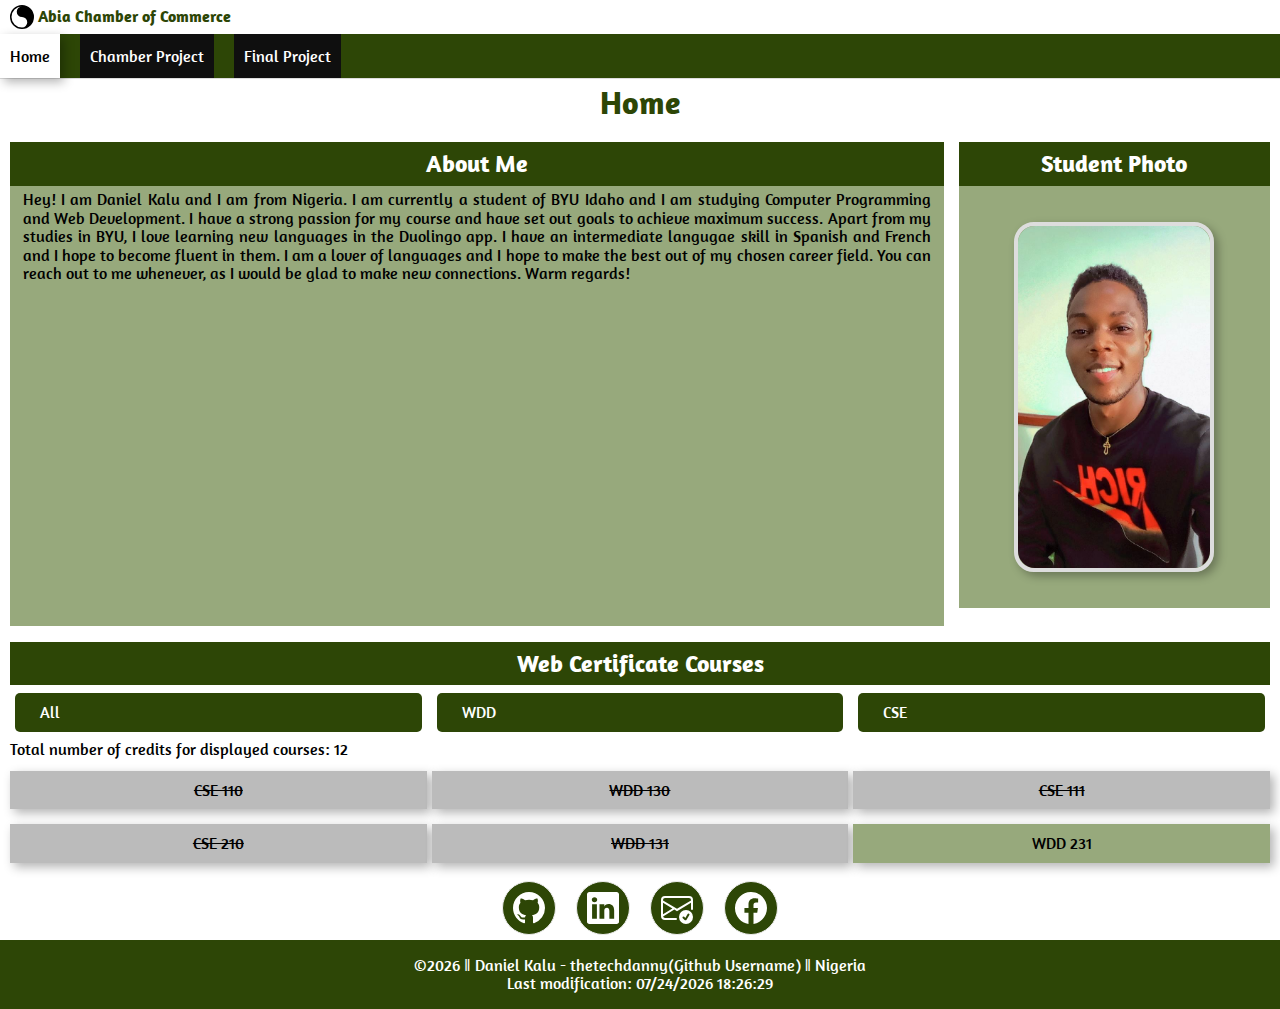
<file: index.html>
<!DOCTYPE html>
<html lang="en">

<head>
    <meta charset="UTF-8">
    <meta name="viewport" content="width=device-width, initial-scale=1.0">
    <title>Course Home Page</title>
    <meta name="author" content="DANIEL KALU">
    <meta name="description"
        content="This is the site home page leading to my final project which is used to show core understanding of building a responsive web page">
    <meta property="og:title" content="Chamber Home Page">
    <meta property="og:description"
        content="This is the site home page leading to my final project which is used to show core understanding of building a responsive web page">
    <meta property="og:img" content="http://127.0.0.1:5500/images/my-photo.jpg">
    <meta property="og:url" content="http://127.0.0.1:5500/index.html">
    <link rel="icon" type="image/x-icon" href="images/favicon.ico">
    <link rel="stylesheet" href="styles/normalize.css">
    <link rel="stylesheet" href="styles/small.css">
    <link rel="stylesheet" href="styles/large.css">
    <script src="scripts/navigation.js" defer></script>
    <script src="scripts/course.js" defer></script>
    <script src="scripts/date.js" defer></script>
    <link rel="preconnect" href="https://fonts.googleapis.com">
    <link rel="preconnect" href="https://fonts.gstatic.com" crossorigin>
    <link href="https://fonts.googleapis.com/css2?family=Amaranth&family=Open+Sans&display=swap" rel="stylesheet">
</head>

<body>
    <header>
        <img src="images/brilliance.svg" alt="House Logo" width="512" height="512">
        <span>Abia Chamber of Commerce</span>
        <button id="ham-btn" class="hamburger"></button>
    </header>
    <nav id="nav-bar" class="navigation">
        <ul>
            <li><a href="index.html" class="current">Home</a></li>
            <li><a href="#">Chamber Project</a></li>
            <li><a href="project/index.html">Final Project</a></li>

        </ul>
    </nav>
    <main>

        <h1>Home</h1>
        <div class="sectionGrid">
            <section>
                <h2>About Me</h2>
                <div class="sectionBody" id="aboutMe">
                    <p>Hey! I am Daniel Kalu and I am from Nigeria. I am currently a student
                        of BYU Idaho and I am studying Computer Programming and Web Development.
                        I have a strong passion for my course and have set out goals to achieve maximum success.
                        Apart from my studies in BYU, I love learning new languages in the Duolingo app. I have an
                        intermediate langugae skill in Spanish and French and I hope to become fluent in them.
                        I am a lover of languages and I hope to make the best out of my chosen career field.
                        You can reach out to me whenever, as I would be glad to make new connections. Warm regards!
                    </p>
                </div>
            </section>
            <section>
                <h2>Student Photo</h2>
                <div class="sectionBody">
                    <div class="imgContainer">
                        <img src="images/my-photo.jpg" alt="My photo" width="250" height="400">
                    </div>
                </div>
            </section>
        </div>
        <section>
            <h2>Web Certificate Courses</h2>
            <div class="courseButtons">
                <a href="#" id="all">All </a>
                <a href="#" id="wdd">WDD</a>
                <a href="#" id="cse">CSE</a>
            </div>
            <div id="courseDisplay"></div>
        </section>

        <dialog id="course-details">
            <button id="closeModal" aria-label="Close">✖</button>

            <h3 id="modalTitle"></h3>
            <p><strong>Credits:</strong> <span id="modalCredits"></span></p>
            <p id="modalDescription"></p>
        </dialog>

    </main>
    <footer>
        <div class="mediaLinks">
            <a href="https://github.com/thetechdanny" target="_blank"><img src="images/github.svg" alt="Git Hub Logo"
                    width="16" height="16"></a>
            <a href="https://www.linkedin.com/in/dannyyoung3030" target="_blank"><img src="images/linkedin.svg"
                    alt="Git Hub Logo" width="16" height="16"></a>
            <a href="https://mail.google.com/mail/?view=cm&fs=1&to=dannysamuelyoung@gmail.com" target="_blank"
                rel="noopener noreferrer"><img src="images/envelope-check.svg" alt="Email" width="16" height="16"></a>
            <a href="https://www.facebook.com/profile.php?id=100013308646117" target="_blank"><img
                    src="images/facebook.svg" alt="Git Hub Logo" width="16" height="16"></a>
        </div>
        <div class="footerText">
            <p>&copy;<span id="currentYear"></span> ‖ Daniel Kalu - thetechdanny(Github Username) ‖ Nigeria</p>
            <p><span>Last modification:</span> <span id="lastModified"></span></p>
        </div>
    </footer>
</body>

</html>
</file>
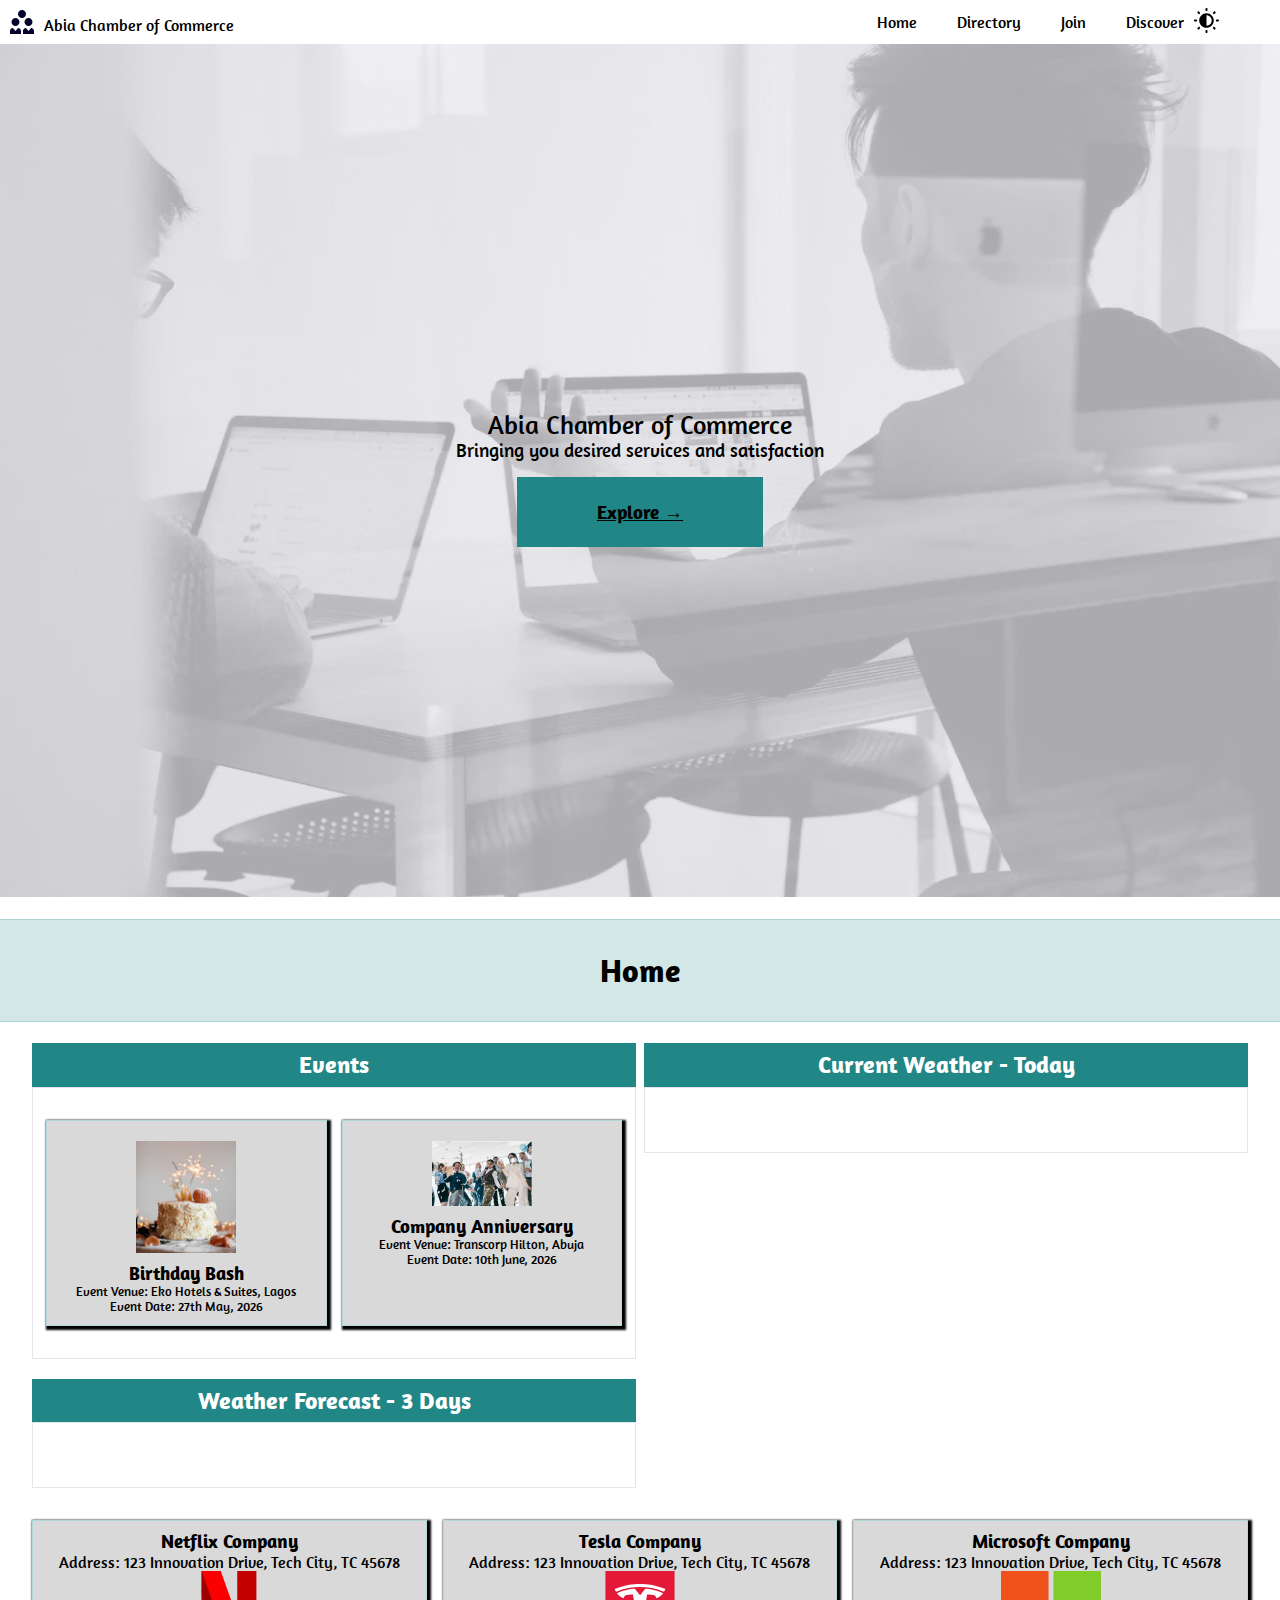
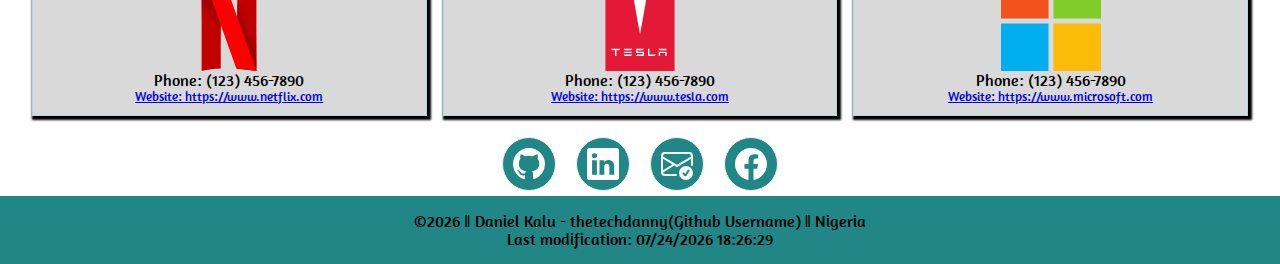
<file: chamber/index.html>
<!DOCTYPE html>
<html lang="en">

<head>
    <meta charset="UTF-8">
    <meta name="viewport" content="width=device-width, initial-scale=1.0">
    <title>Abia Chamber of Commerce Home Page</title>
    <meta name="author" content="DANIEL KALU">
    <meta name="description"
        content="This home page show cases the Abia Chamber of Commerce company info and other relevant informatin about the company">
    <meta property="og:title" content="Home Page">
    <meta property="og:description"
        content="This home page show cases the Abia Chamber of Commerce company info and other relevant informatin about the company">
    <meta property="og:image" content="https://thetechdanny.github.io/wdd231/chamber/employees.svg">
    <meta property="og:image:width" content="1200">
    <meta property="og:image:height" content="630">
    <meta property="og:url" content="http://127.0.0.1:5500/chamber/index.html">
    <link rel="icon" type="image/x-icon" href="images/employees.svg">
    <link rel="stylesheet" href="styles/normalize.css">
    <link rel="stylesheet" href="styles/chamber-small.css">
    <link rel="stylesheet" href="styles/chamber-large.css">
    <script src="scripts/base.js" defer></script>
    <script src="scripts/index.js" defer></script>
    <link rel="preconnect" href="https://fonts.googleapis.com">
    <link rel="preconnect" href="https://fonts.gstatic.com" crossorigin>
    <link href="https://fonts.googleapis.com/css2?family=Amaranth&family=Open+Sans&display=swap" rel="stylesheet">
</head>

<body>
    <div class="largeviewGrid">
        <header>
            <img class="darklogo" src="images/employees.svg" alt="Abia Chamber Logo" width="512" height="512">
            <span>Abia Chamber of Commerce</span>
            <button id="darkMode" class="darkmodeButton" aria-label="Dark Mode Button"></button>
            <button id="hamBtn" class="hamburger" aria-label="Hamburger Menu"></button>
        </header>

        <nav id="nav-bar" class="navigation">
            <ul>
                <li><a href="index.html" class="current">Home</a></li>
                <li><a href="directory.html">Directory</a></li>
                <li><a href="#">Join</a></li>
                <li><a href="#">Discover</a></li>
            </ul>
            <button id="darkModeButton" class="darkmodeButton" aria-label="Dark Mode Button"></button>
        </nav>
    </div>
    <main>
        <div class="hero">
            <img src="images/hero-small.webp" alt="Abia Chamber of Commerce">
            <div class="heroText">
                <div class="heroHeading">
                    <span>Abia Chamber of Commerce</span>
                    <p>Bringing you desired services and satisfaction</p>
                </div>
                <a href="directory.html" class="joinButton">Explore</button></a>
            </div>
        </div>
        <h1 class="wayfindingText">Home</h1>
        <div class="sectionGrid">
            <section>
                <h2>Events</h2>
                <div class="sectionBody" id="events">

                </div>
            </section>
            <section>
                <h2>Current Weather - Today</h2>
                <div class="sectionBody currentWeatherInfo" id="currentWeather">
                    <div id="weatherIcon"></div>
                    <div id="weatherInfo"></div>
                </div>
            </section>

            <section>
                <h2>Weather Forecast - 3 Days</h2>
                <div class="sectionBody" id="weatherForecast">

                </div>
            </section>
        </div>
        <div class="businessGrid" id="business">
            
        </div>
    </main>
    <footer>
        <div class="mediaLinks">
            <a href="https://github.com/thetechdanny" target="_blank"><img src="images/github.svg" alt="Git Hub Logo"
                    width="16" height="16"></a>
            <a href="https://www.linkedin.com/in/dannyyoung3030" target="_blank"><img src="images/linkedin.svg"
                    alt="LinkedIn Logo" width="16" height="16"></a>
            <a href="https://mail.google.com/mail/?view=cm&fs=1&to=dannysamuelyoung@gmail.com" target="_blank"
                rel="noopener noreferrer"><img src="images/envelope-check.svg" alt="Email" width="16" height="16"></a>
            <a href="https://www.facebook.com/profile.php?id=100013308646117" target="_blank"><img
                    src="images/facebook.svg" alt="Facebook Logo" width="16" height="16"></a>
        </div>
        <div class="footerText">
            <p>&copy;<span id="currentYear"></span> ‖ Daniel Kalu - thetechdanny(Github Username) ‖ Nigeria</p>
            <p><span>Last modification:</span> <span id="lastModified"></span></p>
        </div>
    </footer>
</body>

</html>
</file>
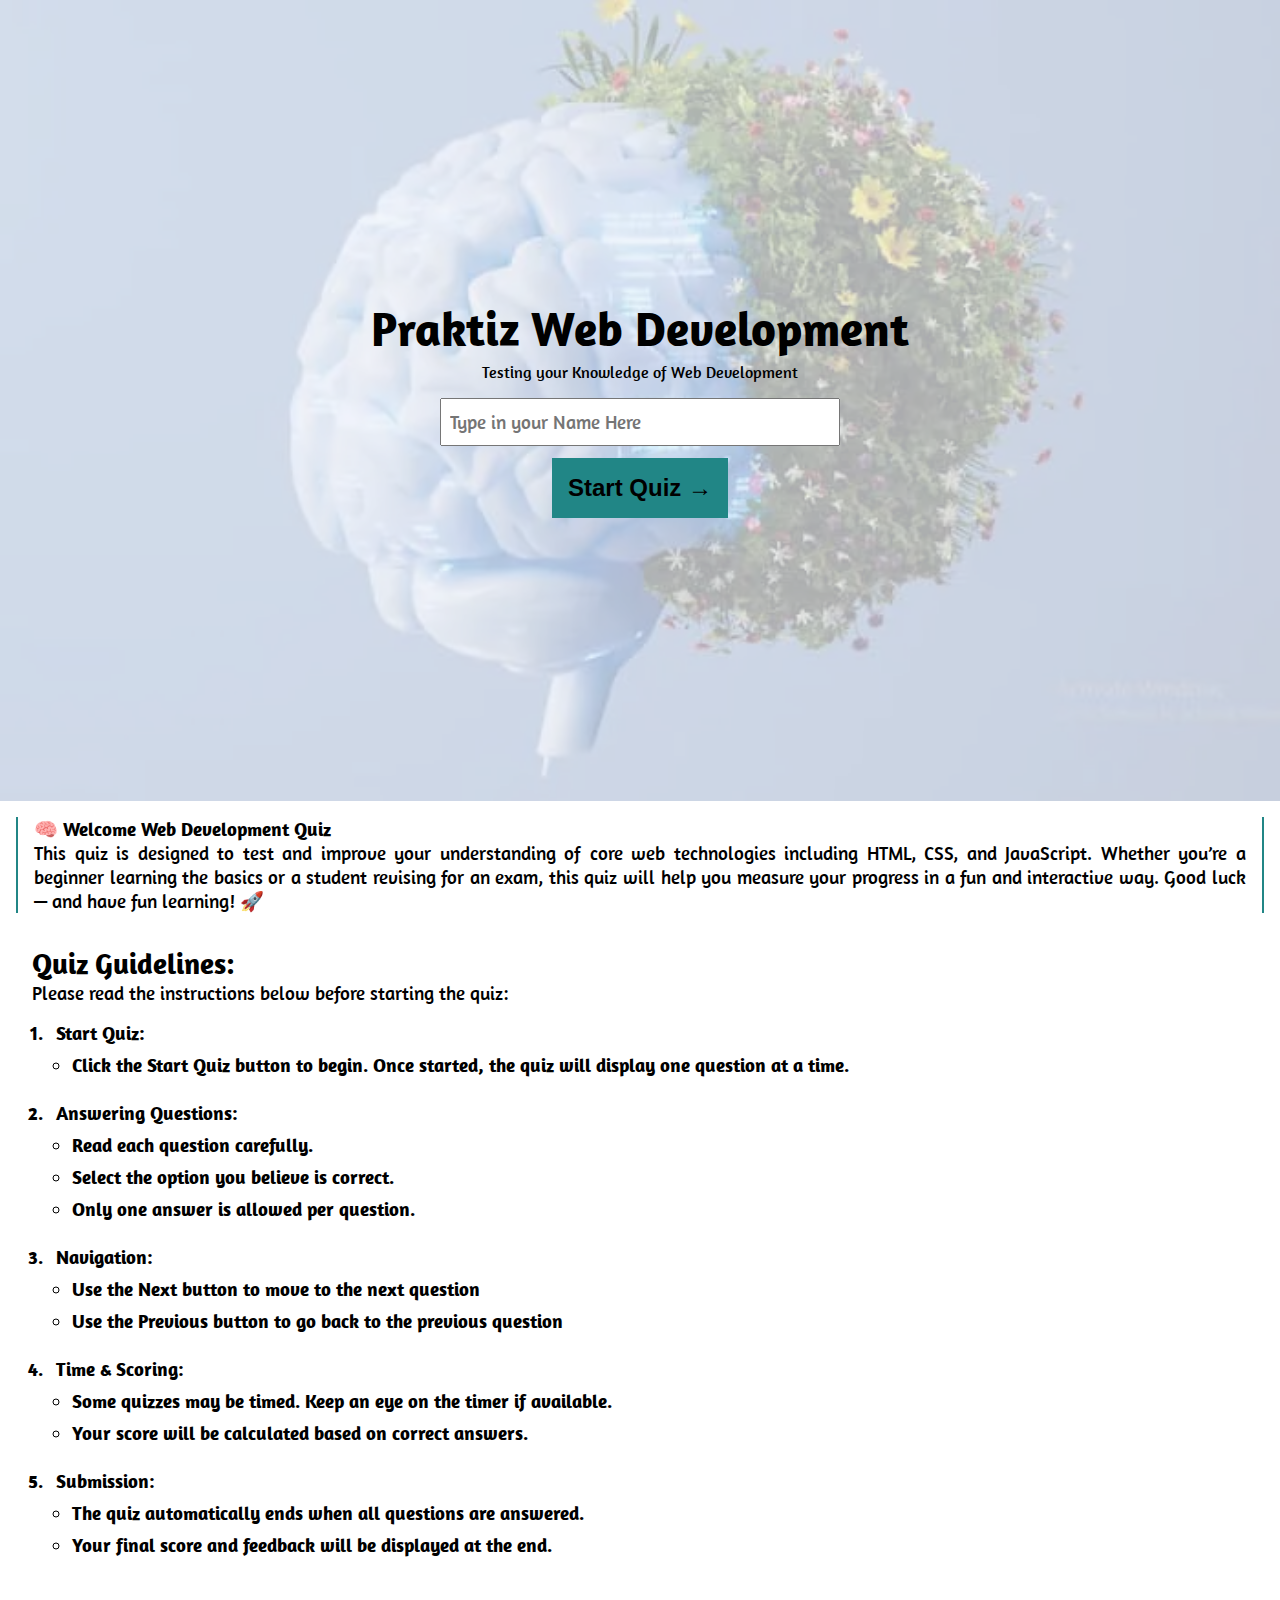
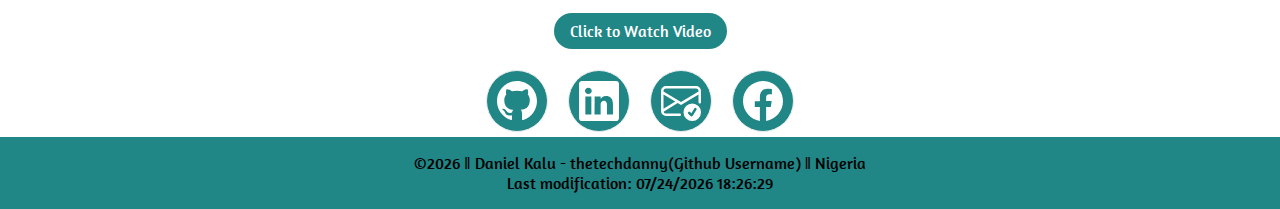
<file: project/index.html>
<!DOCTYPE html>
<html lang="en">

<head>
    <meta charset="UTF-8">
    <meta name="viewport" content="width=device-width, initial-scale=1.0">
    <title>Praktiz Web Development Quiz Home Page</title>
    <meta name="author" content="DANIEL KALU">
    <meta name="description" content="This website is a practice quiz home page,
designed to test and enhance your knowledge of web development concepts.">
    <meta property="og:title" content="Praktiz Web Development Quiz Home Page">
    <meta property="og:description" content="This website is a practice quiz home page,
designed to test and enhance your knowledge of web development concepts.">
    <meta property="og:image" content="https://thetechdanny.github.io/wdd231/chamber/employees.svg">
    <meta property="og:image:width" content="1200">
    <meta property="og:image:height" content="630">
    <meta property="og:url" content="http://127.0.0.1:5500/chamber/index.html">
    <link rel="icon" type="image/x-icon" href="images/employees.svg">
    <link rel="stylesheet" href="styles/base-style.css">
    <link rel="stylesheet" href="styles/index.css">
    <link rel="stylesheet" href="styles/large.css">
    <script src="scripts/base.js" defer></script>
    <script src="scripts/index.js" defer></script>
    <link rel="preconnect" href="https://fonts.googleapis.com">
    <link rel="preconnect" href="https://fonts.gstatic.com" crossorigin>
    <link href="https://fonts.googleapis.com/css2?family=Amaranth&family=Open+Sans&display=swap" rel="stylesheet">
</head>

<body>
    <main>
        <div class="hero">
            <img src="images/hero-small.webp" alt="Abia Chamber of Commerce">
            <div class="heroText">
                <div class="heroHeading">
                    <h1>Praktiz Web Development</h1>
                    <p>Testing your Knowledge of Web Development</p>
                </div>
                <form action="quiz.html">
                    <input type="text" name="name" id="username" placeholder="Type in your Name Here" required>
                    <button class="startButton">Start Quiz</button>
                </form>


            </div>
        </div>
        <div class="welcomeText">
            <p>🧠 <strong>Welcome Web Development Quiz</strong><br>

                This quiz is designed to test and improve your understanding of core web technologies including HTML,
                CSS, and
                JavaScript. Whether you’re a beginner learning the basics or a student revising for an exam, this quiz
                will help you
                measure your progress in a fun and interactive way.

                Good luck — and have fun learning! 🚀</p>

            <div class="guidelines">
                <h2>Quiz Guidelines:</h2>
                <p>Please read the instructions below before starting the quiz:</p>
                <ol>
                    <li class="list">Start Quiz:
                        <ul>
                            <li>Click the Start Quiz button to begin. Once started, the quiz will display one question
                                at a
                                time.</li>
                        </ul>
                    </li>
                    <li class="list">Answering Questions:
                        <ul>
                            <li>Read each question carefully.</li>
                            <li>Select the option you believe is correct.</li>
                            <li>Only one answer is allowed per question.</li>
                        </ul>
                    </li>
                    <li class="list">Navigation:
                        <ul>
                            <li>Use the <strong>Next</strong> button to move to the next question</li>
                            <li>Use the <strong>Previous</strong> button to go back to the previous question</li>
                        </ul>
                    </li>
                    <li class="list">Time & Scoring:
                        <ul>
                            <li>Some quizzes may be timed. Keep an eye on the timer if available.</li>
                            <li>Your score will be calculated based on correct answers.</li>
                        </ul>
                    </li>
                    <li class="list">Submission:
                        <ul>
                            <li>The quiz automatically ends when all questions are answered.</li>
                            <li>Your final score and feedback will be displayed at the end.</li>
                        </ul>
                    </li>
                </ol>
            </div>
        </div>
    </main>
    <footer>
        <a href="https://youtu.be/1vnc3eoUlKk?si=kVA4WsCn48z9a1WX" class="videoLink">Click to Watch Video</a>
        <div class="mediaLinks">
            <a href="https://github.com/thetechdanny" target="_blank"><img src="images/github.svg" alt="Git Hub Logo"
                    width="16" height="16"></a>
            <a href="https://www.linkedin.com/in/dannyyoung3030" target="_blank"><img src="images/linkedin.svg"
                    alt="LinkedIn Logo" width="16" height="16"></a>
            <a href="https://mail.google.com/mail/?view=cm&fs=1&to=dannysamuelyoung@gmail.com" target="_blank"
                rel="noopener noreferrer"><img src="images/envelope-check.svg" alt="Email" width="16" height="16"></a>
            <a href="https://www.facebook.com/profile.php?id=100013308646117" target="_blank"><img
                    src="images/facebook.svg" alt="Facebook Logo" width="16" height="16"></a>
        </div>
        <div class="footerText">
            <p>&copy;<span id="currentYear"></span> ‖ Daniel Kalu - thetechdanny(Github Username) ‖ Nigeria</p>
            <p><span>Last modification:</span> <span id="lastModified"></span></p>
        </div>
    </footer>
</body>

</html>
</file>
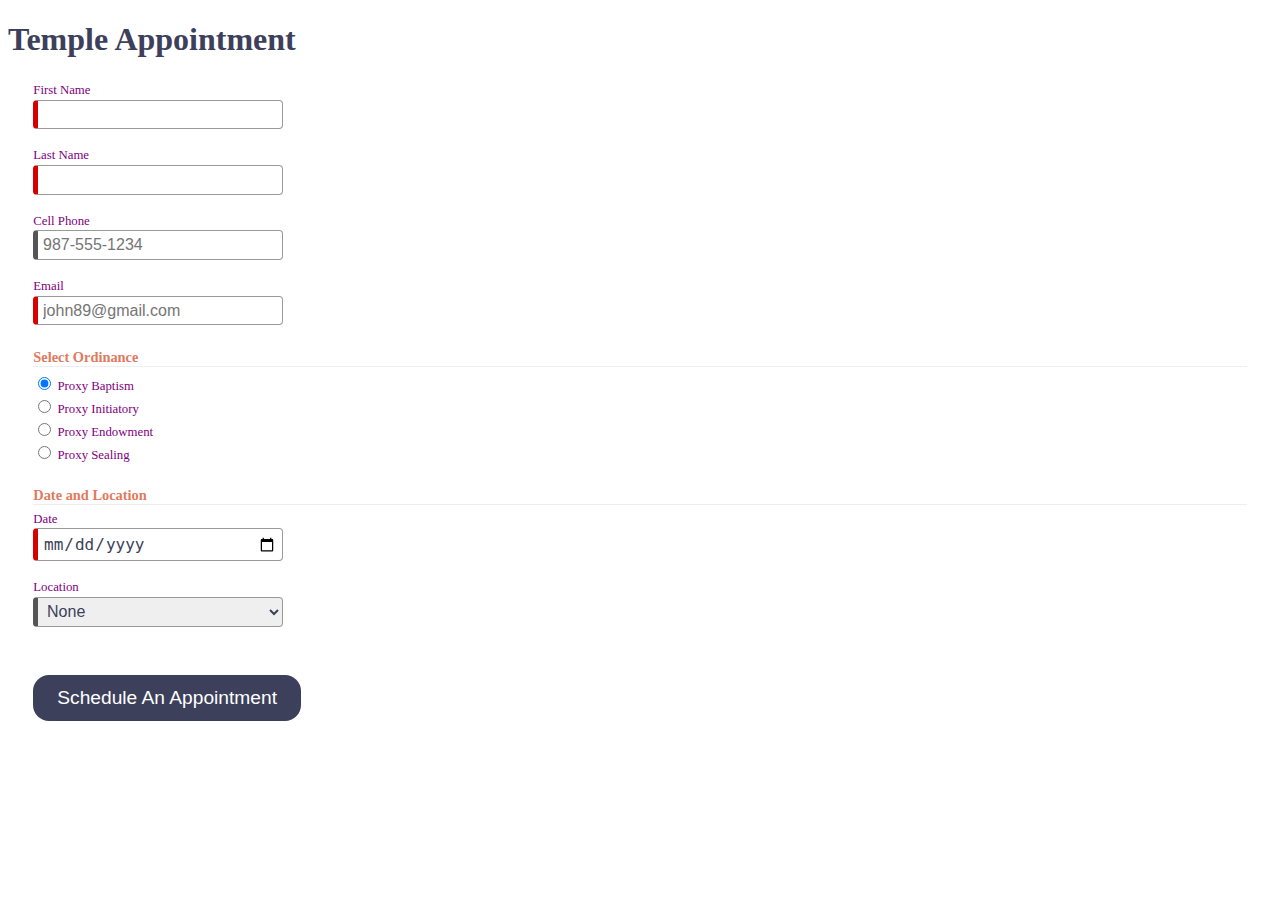
<file: startHere/index.html>
<!DOCTYPE html>
<html lang="en">

<head>
  <meta charset="UTF-8">
  <meta name="viewport" content="width=device-width, initial-scale=1.0">
  <meta name="description" content="Web Lab Start File">
  <meta name="author" content="Paul Cheney">

  <link rel="stylesheet" href="styles/small.css">
  <link rel="stylesheet" href="styles/large.css">

  <title>Web Lab Start File</title>
</head>

<body>

  <main>
    <h1>Temple Appointment</h1>

    <form method="GET" action="thanks.html" class="designOne">
      <label>First Name <input type="text" name="first" required autocomplete="given-name"
          title="Your First Name"></label>
      <label>Last Name <input type="text" name="last" required autocomplete="family-name"
          title="Your Last Name"></label>
      <label>Cell Phone <input type="tel" name="phone" autocomplete="tel" title="A Phone Number with dashes"
          placeholder="987-555-1234"></label>
      <label>Email <input type="email" name="email" required placeholder="john89@gmail.com" title="Your Email"
          autocomplete="email"></label>


      <h3>Select Ordinance</h3>
      <label><input type="radio" name="ordinance" value="Baptism" checked> Proxy Baptism</label>
      <label><input type="radio" name="ordinance" value="Initiatory"> Proxy Initiatory</label>
      <label><input type="radio" name="ordinance" value="Endowment"> Proxy Endowment</label>
      <label><input type="radio" name="ordinance" value="Sealing"> Proxy Sealing</label>


      <h3>Date and Location</h3>
      <label>Date <input type="date" name="date" required></label>

      <label>Location
        <select name="location" required>
          <option value="">None</option>
          <option value="Payson">Payson</option>
          <option value="Orem">Orem</option>
          <option value="Provo City Center">Provo City Center</option>
      </label>

      <input type="submit" value="Schedule An Appointment">
    </form>


  </main>

</body>

</html>
</file>
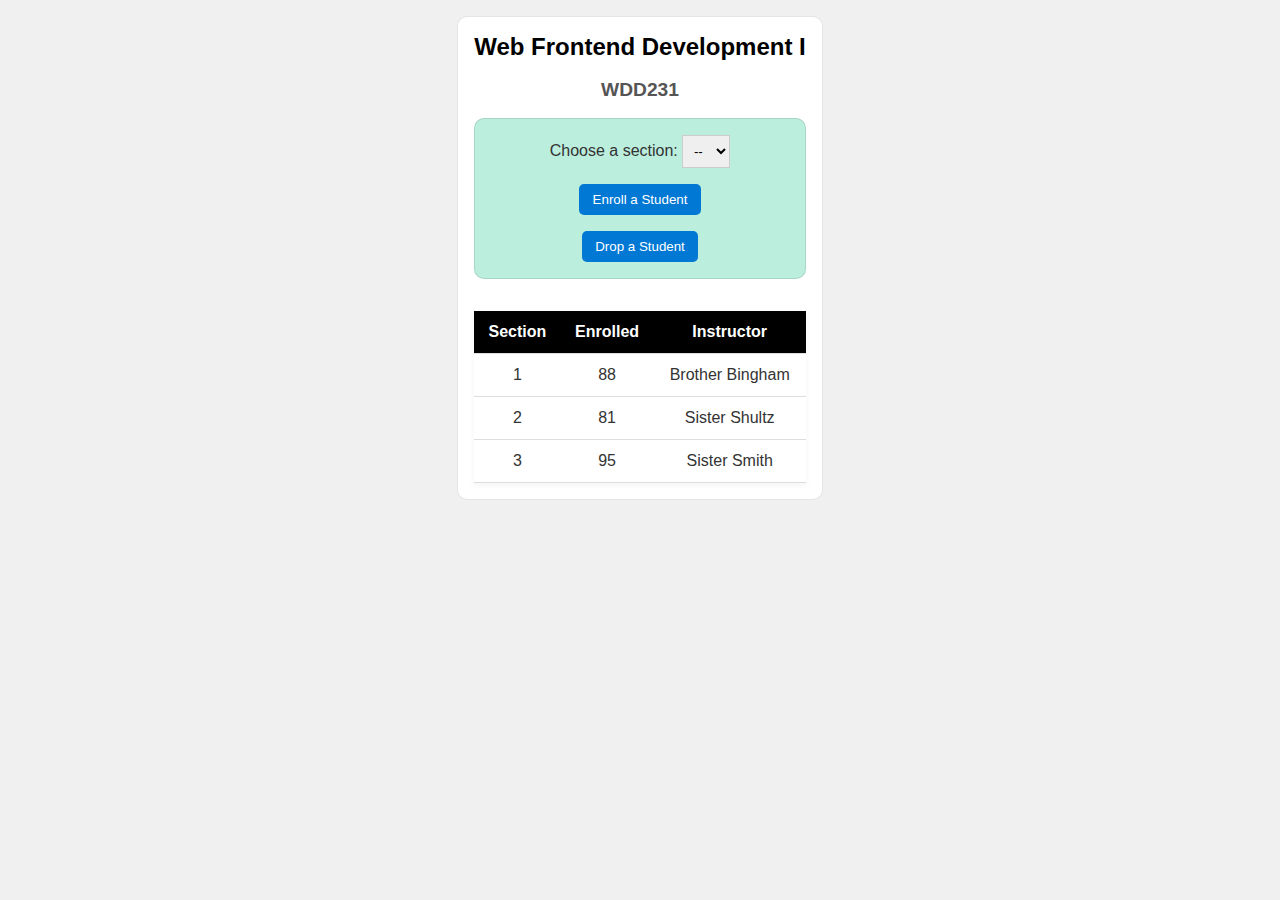
<file: modules.html>
<!DOCTYPE html>
<html lang="en">

<head>
    <meta charset="UTF-8">
    <meta name="viewport" content="width=device-width, initial-scale=1.0">
    <title>Modules Example: Course and Sections</title>
    <link rel="stylesheet" href="styles/modules.css">
    <script type="module" src="scripts/modules.mjs"></script>
</head>

<body>
    <main>
        <h1 id="courseName"></h1>
        <h2 id="courseCode"></h2>

        <div id="enrollment">
            <label for="sectionNumber">Choose a section:</label>
            <select id="sectionNumber">
                <option value="0" disabled selected>--</option>
            </select>
            <button id="enrollStudent">Enroll a Student</button>
            <button id="dropStudent">Drop a Student</button>
        </div>

        <table>
            <thead>
                <tr>
                    <th>Section</th>
                    <th>Enrolled</th>
                    <th>Instructor</th>
                </tr>
            </thead>
            <tbody id="sections"></tbody>
        </table>
    </main>
</body>

</html>
</file>
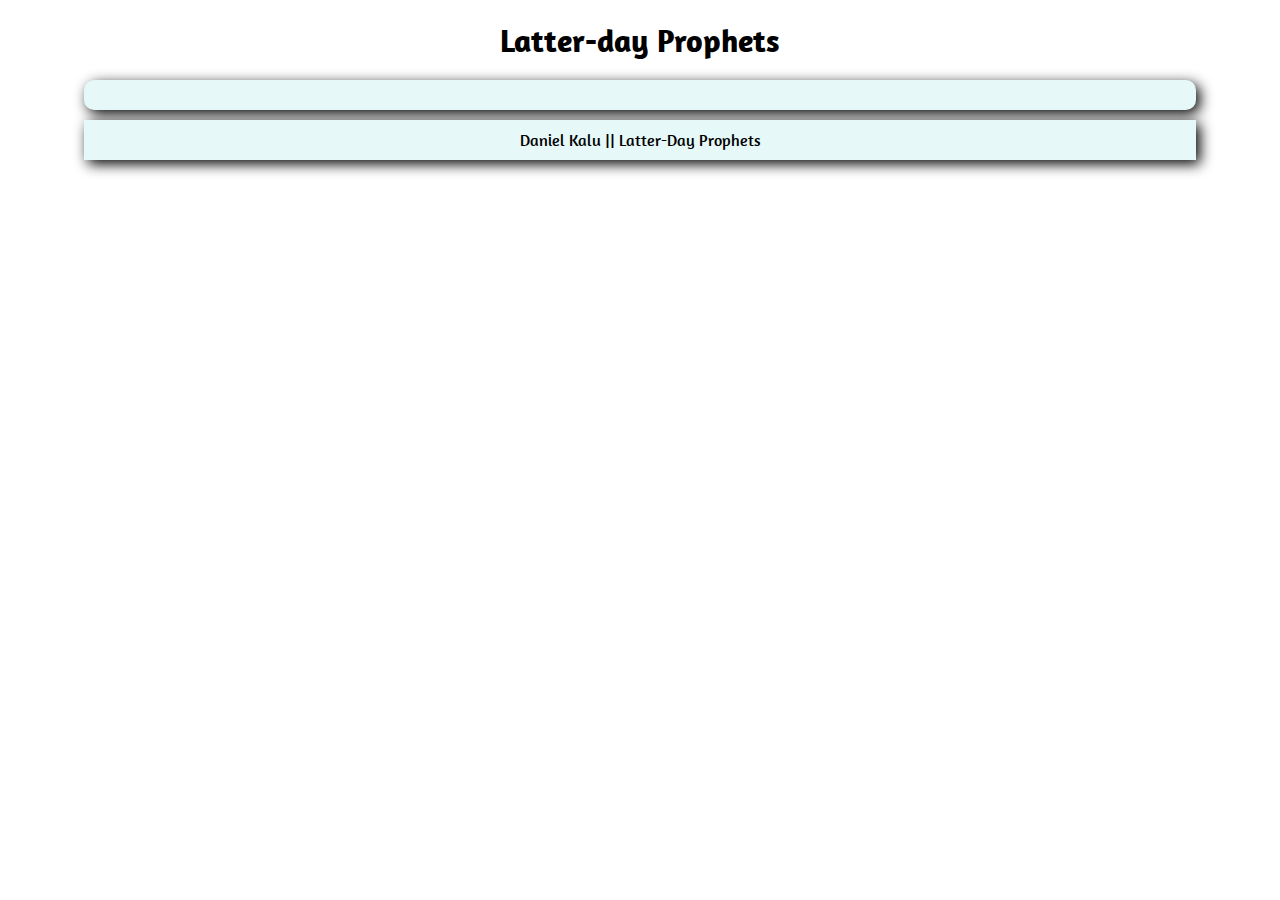
<file: prophets.html>
<!DOCTYPE html>
<html lang="en">

<head>
    <meta charset="UTF-8">
    <meta name="viewport" content="width=device-width, initial-scale=1.0">
    <title>Later-Day Prophets</title>
    <meta name="author" content="DANIEL KALU">
    <meta name="description"
        content="This web page contains information about the latter-day prophets of The Church of Jesus Christ of Latter-day Saints with their pictures attached.">
    <link rel="stylesheet" href="styles/prophets.css">
    <script src="scripts/prophets.js" defer></script>
    <link rel="preconnect" href="https://fonts.googleapis.com">
    <link rel="preconnect" href="https://fonts.gstatic.com" crossorigin>
    <link href="https://fonts.googleapis.com/css2?family=Amaranth&family=Open+Sans&display=swap" rel="stylesheet">
    <link rel="preconnect" href="https://fonts.googleapis.com">
    <link rel="preconnect" href="https://fonts.gstatic.com" crossorigin>
    <link href="https://fonts.googleapis.com/css2?family=Amaranth&family=Open+Sans&display=swap" rel="stylesheet">
</head>

<body>
    <header>
        <h1>Latter-day Prophets</h1>
    </header>

    <main>
        <div id="cards"></div>
    </main>
    <footer>
        Daniel Kalu || Latter-Day Prophets
    </footer>
</body>

</html>
</file>
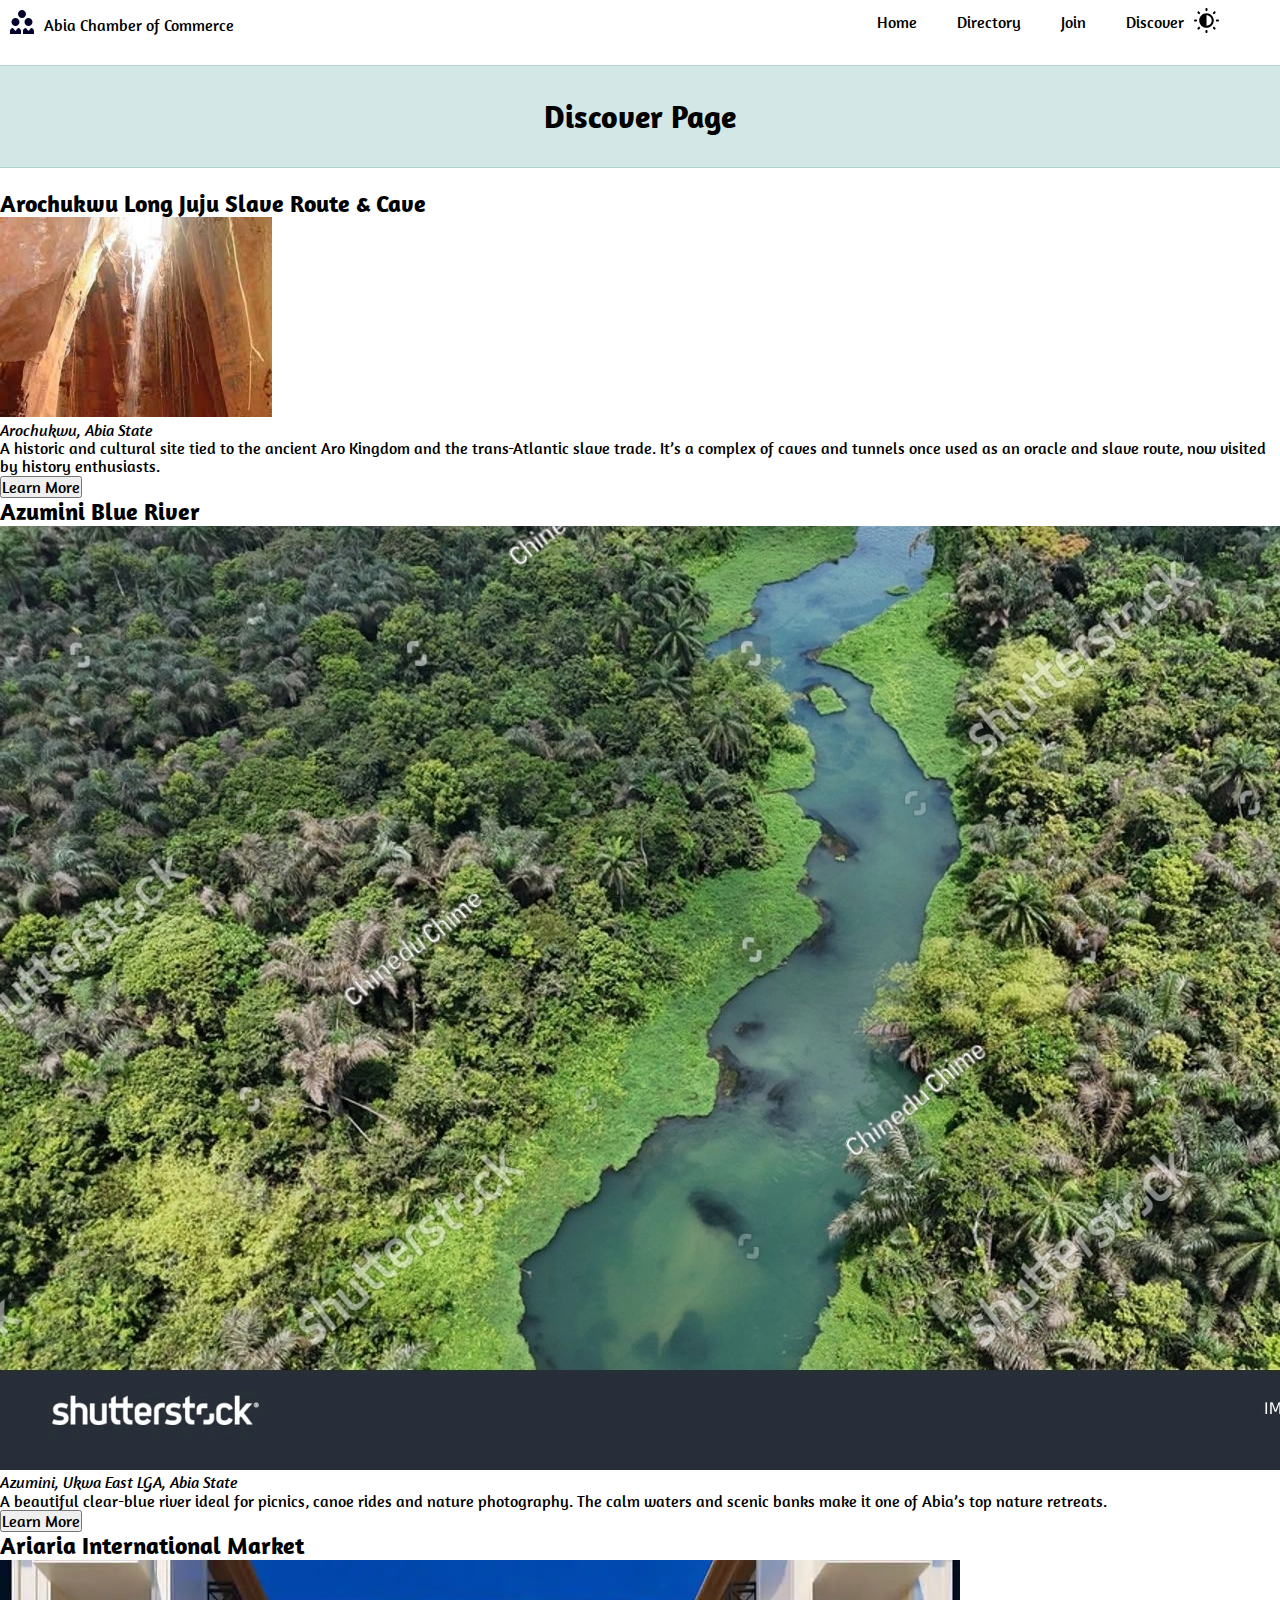
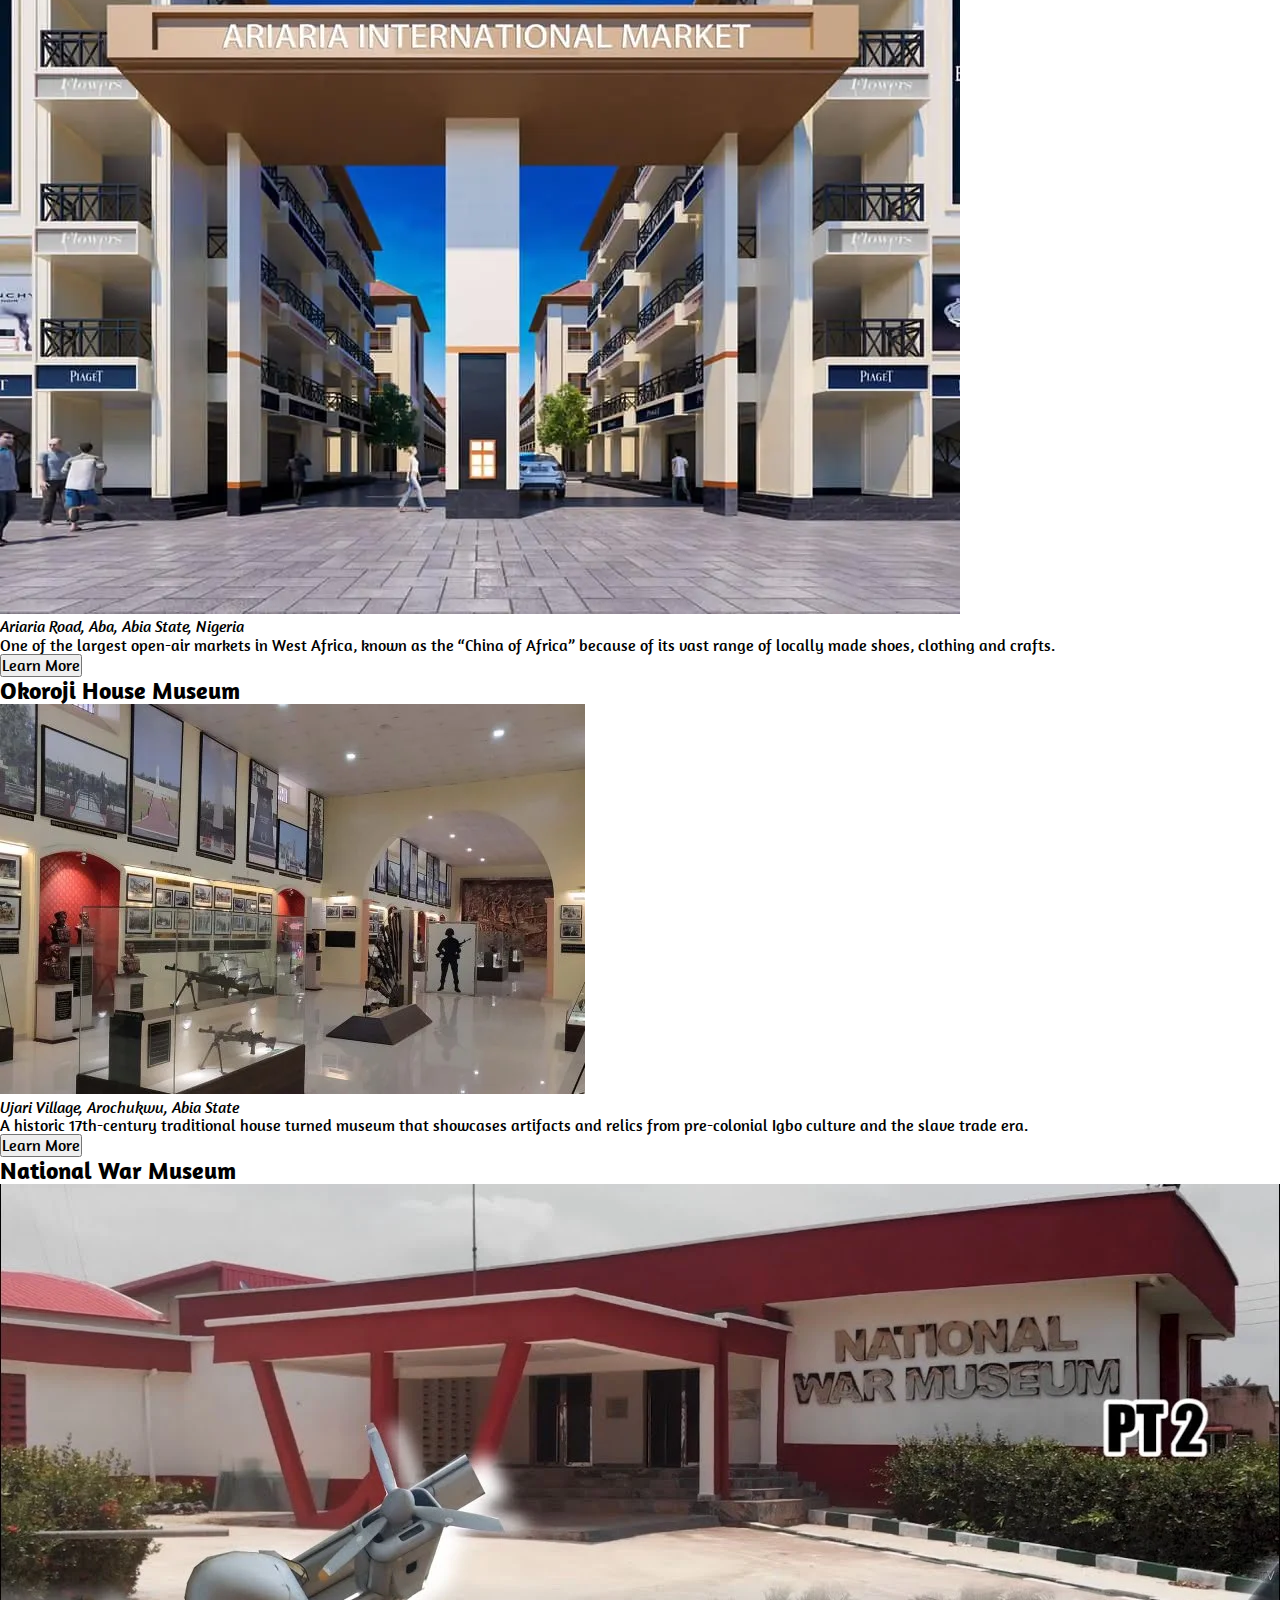
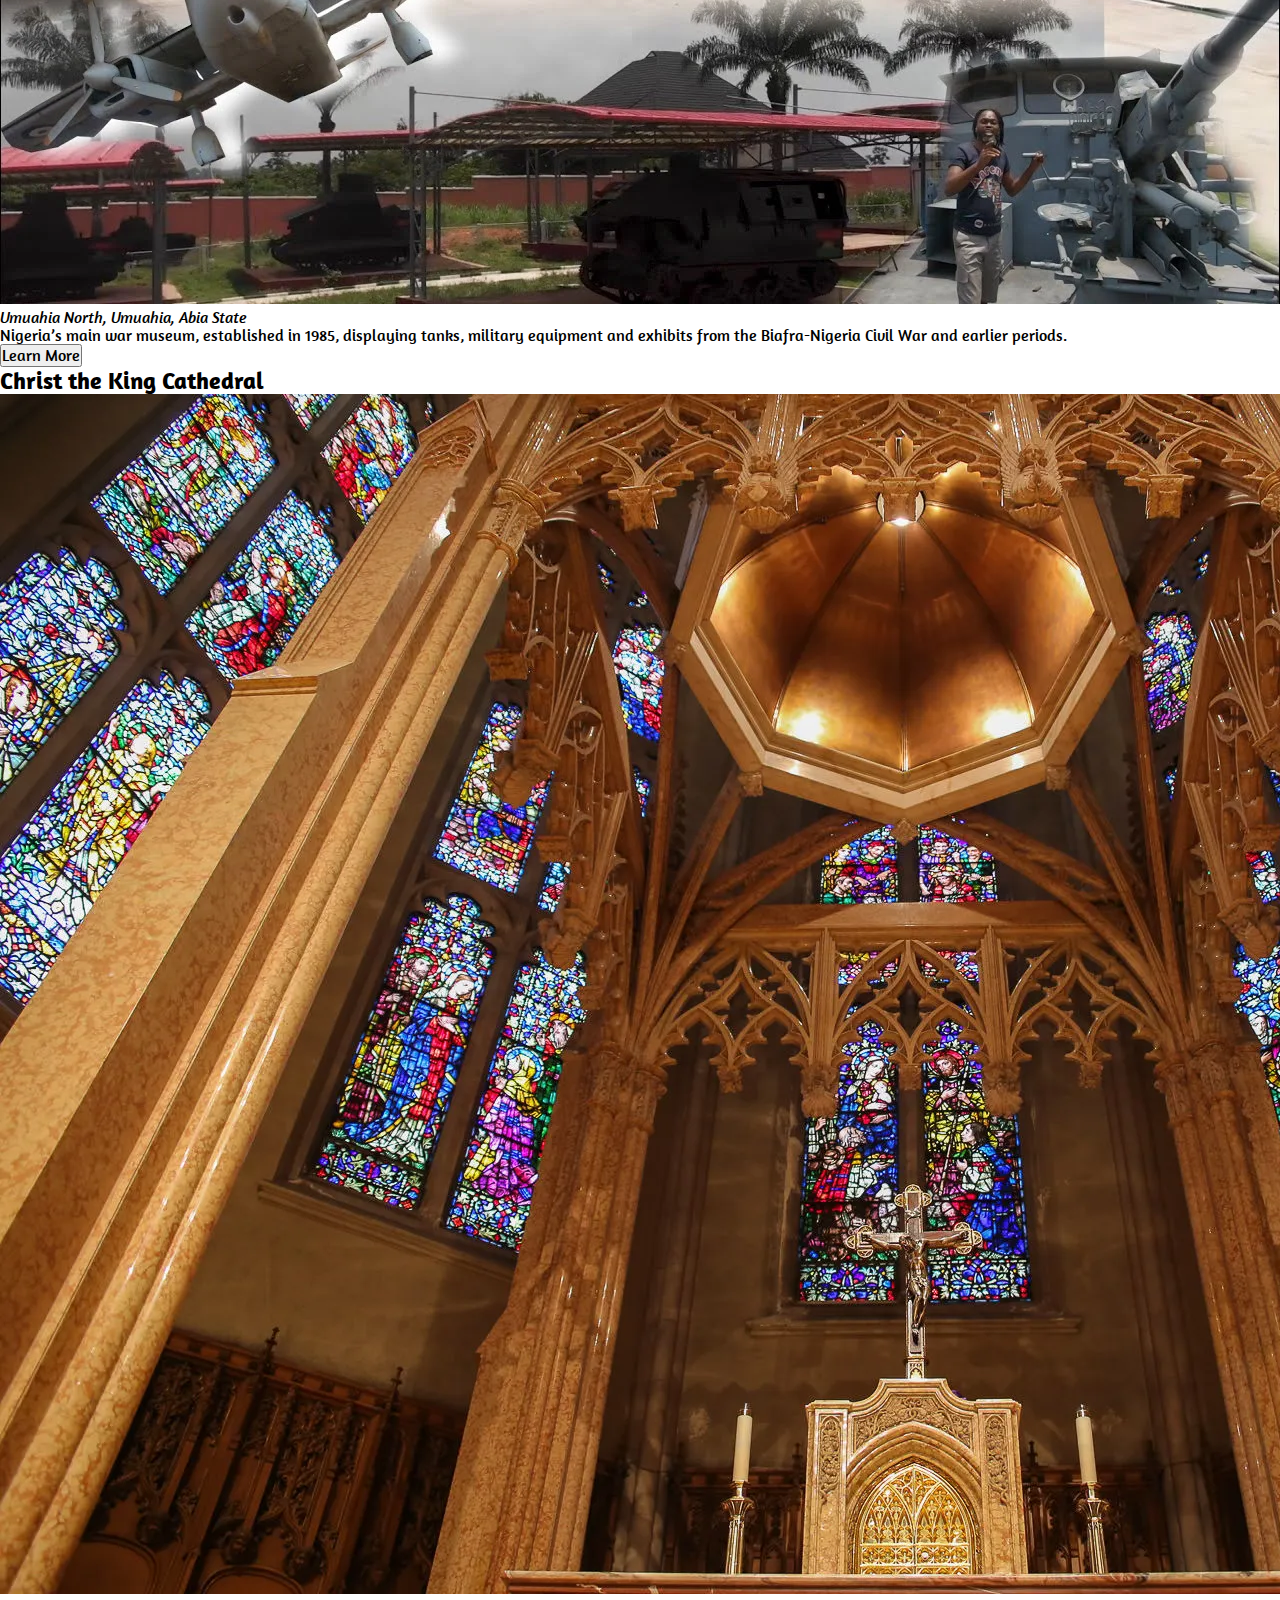
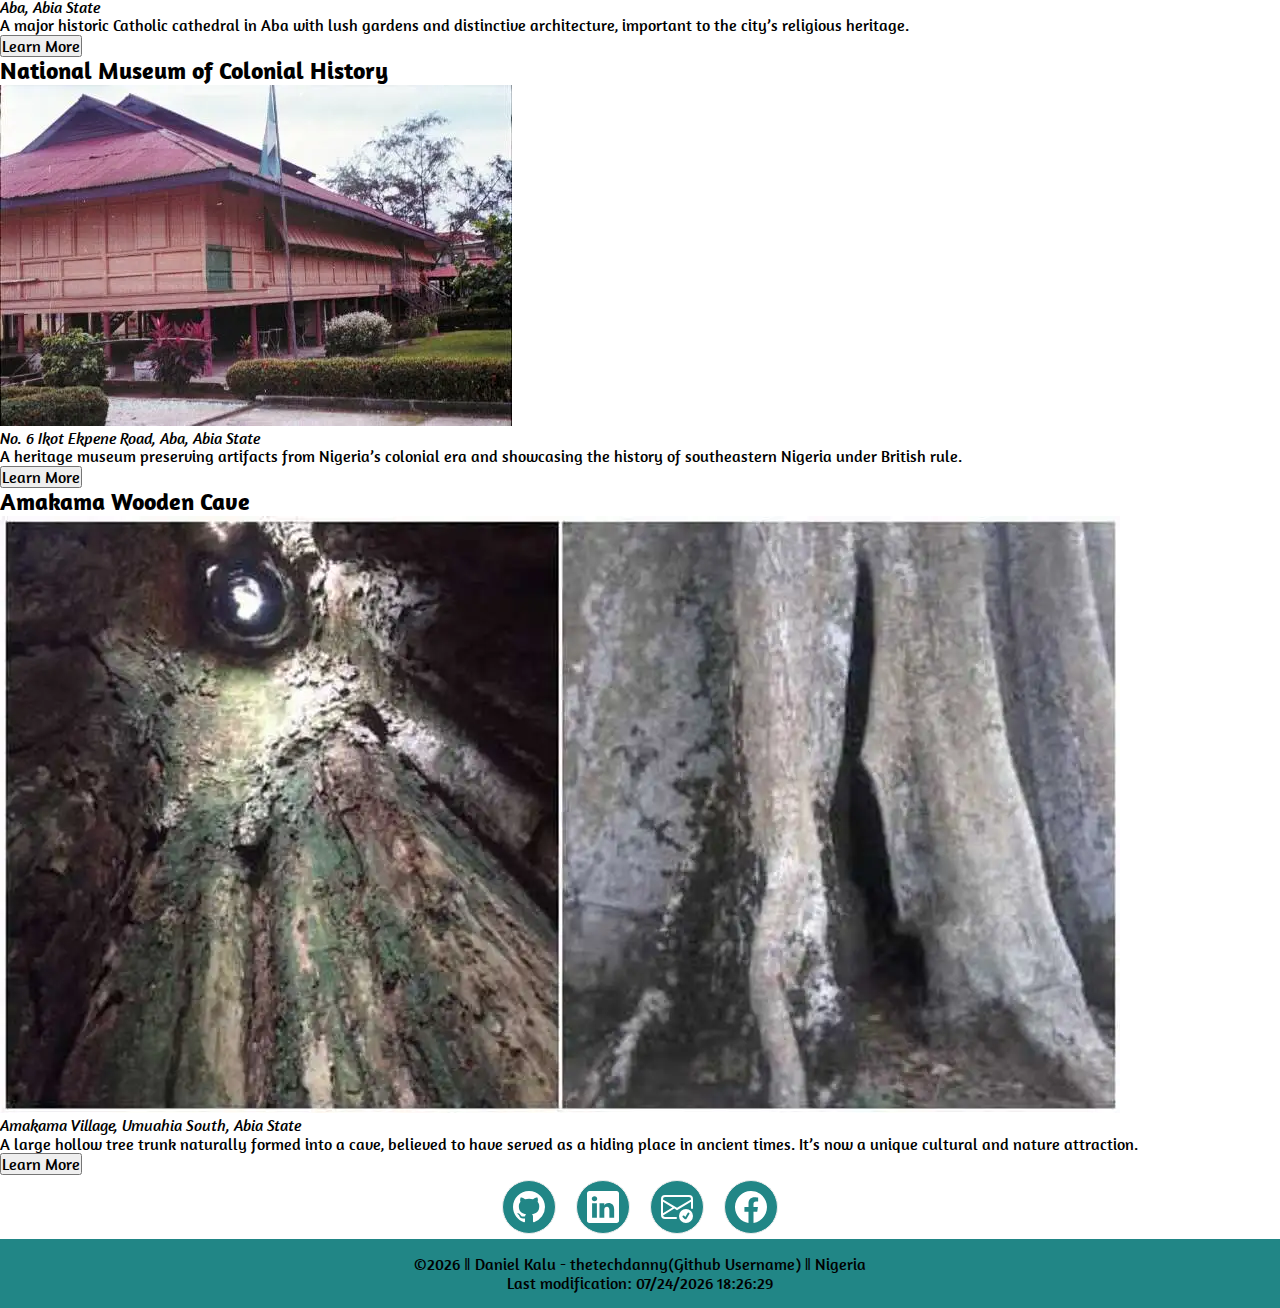
<file: chamber/discover.html>
<!DOCTYPE html>
<html lang="en">

<head>
    <meta charset="UTF-8">
    <meta name="viewport" content="width=device-width, initial-scale=1.0">
    <title>Abia Chamber of Discover Join Page</title>
    <meta name="author" content="DANIEL KALU">
    <meta name="description"
        content="Discover thrilling places that showcases historic artifacts, nature's beauty and commerce strength of Abia State">
    <meta property="og:title" content="Discover Page">
    <meta property="og:description"
        content="Discover thrilling places that showcases historic artifacts, nature's beauty and commerce strength of Abia State">
    <meta property="og:image" content="https://thetechdanny.github.io/wdd231/chamber/employees.svg">
    <meta property="og:image:width" content="1200">
    <meta property="og:image:height" content="630">
    <meta property="og:url" content="http://127.0.0.1:5500/chamber/index.html">
    <link rel="icon" type="image/x-icon" href="images/employees.svg">
    <link rel="stylesheet" href="styles/normalize.css">
    <link rel="stylesheet" href="styles/chamber-small.css">
    <link rel="stylesheet" href="styles/chamber-large.css">
    <script src="scripts/base.js" defer></script>
    <script src="scripts/discover.js" type="module"></script>
    <link rel="preconnect" href="https://fonts.googleapis.com">
    <link rel="preconnect" href="https://fonts.gstatic.com" crossorigin>
    <link href="https://fonts.googleapis.com/css2?family=Amaranth&family=Open+Sans&display=swap" rel="stylesheet">
</head>

<body>
    <div class="largeviewGrid">
        <header>
            <img class="darklogo" src="images/employees.svg" alt="Abia Chamber Logo" width="512" height="512">
            <span>Abia Chamber of Commerce</span>
            <button id="darkMode" class="darkmodeButton" aria-label="Dark Mode Button"></button>
            <button id="hamBtn" class="hamburger" aria-label="Hamburger Menu"></button>
        </header>

        <nav id="nav-bar" class="navigation">
            <ul>
                <li><a href="index.html">Home</a></li>
                <li><a href="directory.html">Directory</a></li>
                <li><a href="join.html" target="_blank">Join</a></li>
                <li><a href="discover.html" class="current">Discover</a></li>
            </ul>
            <button id="darkModeButton" class="darkmodeButton" aria-label="Dark Mode Button"></button>
        </nav>
    </div>
    <main>
        <p class="lastVisit"></p>
        <h1 class="wayfindingText">Discover Page</h1>
         
        <div id="discover" class="discoverPage"></div>

        <dialog id="placeDialog">
            <h2 id="placeTitle"></h2>
            <p id="placeDescription"></p>
            <button id="closeDialog">Close</button>
        </dialog>
    </main>
    <footer>
        <div class="mediaLinks">
            <a href="https://github.com/thetechdanny" target="_blank"><img src="images/github.svg" alt="Git Hub Logo"
                    width="16" height="16"></a>
            <a href="https://www.linkedin.com/in/dannyyoung3030" target="_blank"><img src="images/linkedin.svg"
                    alt="LinkedIn Logo" width="16" height="16"></a>
            <a href="https://mail.google.com/mail/?view=cm&fs=1&to=dannysamuelyoung@gmail.com" target="_blank"
                rel="noopener noreferrer"><img src="images/envelope-check.svg" alt="Email" width="16" height="16"></a>
            <a href="https://www.facebook.com/profile.php?id=100013308646117" target="_blank"><img
                    src="images/facebook.svg" alt="Facebook Logo" width="16" height="16"></a>
        </div>
        <div class="footerText">
            <p>&copy;<span id="currentYear"></span> ‖ Daniel Kalu - thetechdanny(Github Username) ‖ Nigeria</p>
            <p><span>Last modification:</span> <span id="lastModified"></span></p>
        </div>
    </footer>
</body>

</html>
</file>
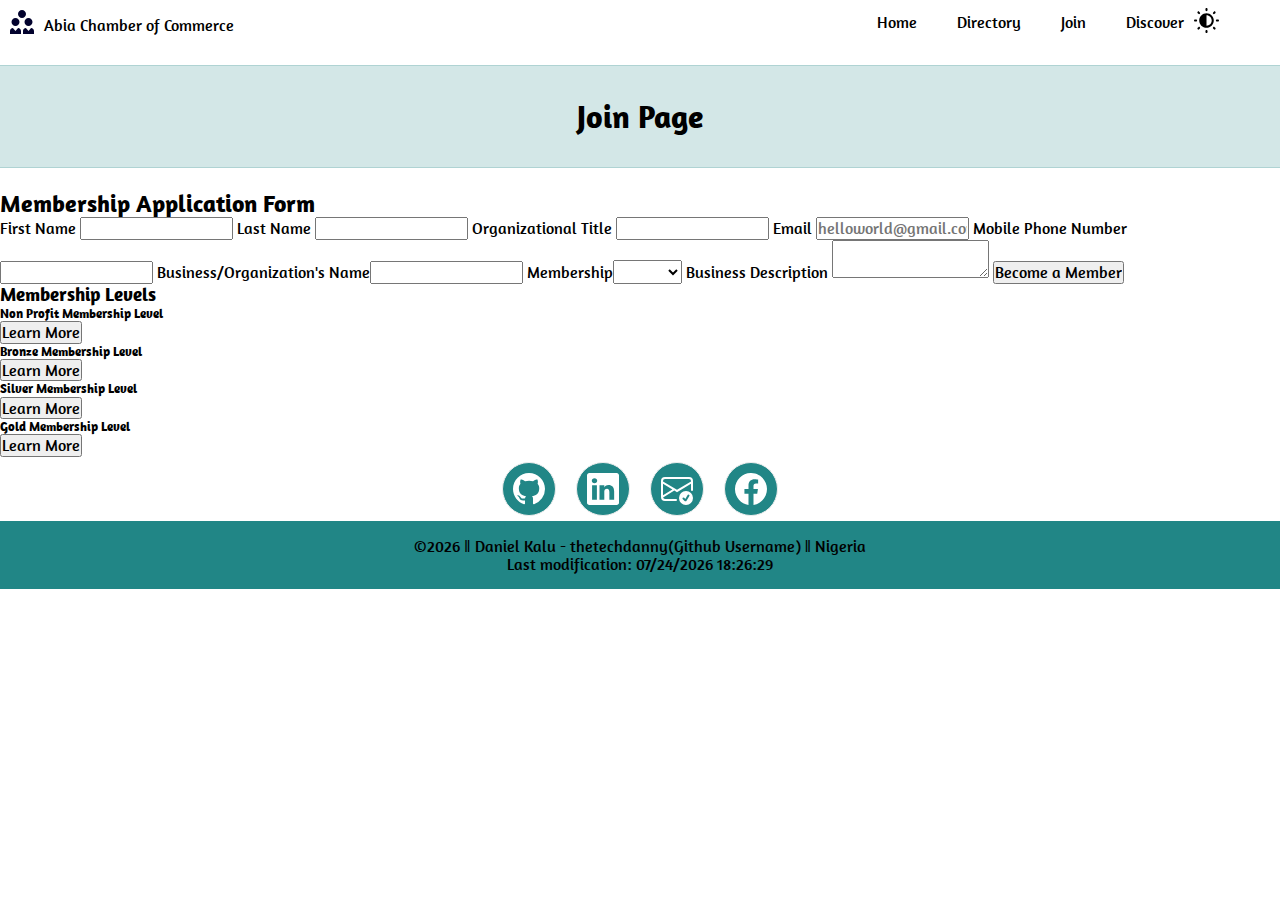
<file: chamber/join.html>
<!DOCTYPE html>
<html lang="en">

<head>
    <meta charset="UTF-8">
    <meta name="viewport" content="width=device-width, initial-scale=1.0">
    <title>Abia Chamber of Commerce Join Page</title>
    <meta name="author" content="DANIEL KALU">
    <meta name="description"
        content="Join the Abia Chamber of Commerce to connect with local businesses, access events, weather updates, and explore membership benefits in Abia, Nigeria.">
    <meta property="og:title" content="Join Page">
    <meta property="og:description"
        content="Join the Abia Chamber of Commerce to connect with local businesses, access events, weather updates, and explore membership benefits in Abia, Nigeria.">
    <meta property="og:image" content="https://thetechdanny.github.io/wdd231/chamber/employees.svg">
    <meta property="og:image:width" content="1200">
    <meta property="og:image:height" content="630">
    <meta property="og:url" content="http://127.0.0.1:5500/chamber/index.html">
    <link rel="icon" type="image/x-icon" href="images/employees.svg">
    <link rel="stylesheet" href="styles/normalize.css">
    <link rel="stylesheet" href="styles/chamber-small.css">
    <link rel="stylesheet" href="styles/chamber-large.css">
    <script src="scripts/base.js" defer></script>
    <script src="scripts/join.js" defer></script>
    <link rel="preconnect" href="https://fonts.googleapis.com">
    <link rel="preconnect" href="https://fonts.gstatic.com" crossorigin>
    <link href="https://fonts.googleapis.com/css2?family=Amaranth&family=Open+Sans&display=swap" rel="stylesheet">
</head>

<body>
    <div class="largeviewGrid">
        <header>
            <img class="darklogo" src="images/employees.svg" alt="Abia Chamber Logo" width="512" height="512">
            <span>Abia Chamber of Commerce</span>
            <button id="darkMode" class="darkmodeButton" aria-label="Dark Mode Button"></button>
            <button id="hamBtn" class="hamburger" aria-label="Hamburger Menu"></button>
        </header>

        <nav id="nav-bar" class="navigation">
            <ul>
                <li><a href="index.html">Home</a></li>
                <li><a href="directory.html">Directory</a></li>
                <li><a href="join.html" target="_blank" class="current">Join</a></li>
                <li><a href="#">Discover</a></li>
            </ul>
            <button id="darkModeButton" class="darkmodeButton" aria-label="Dark Mode Button"></button>
        </nav>
    </div>
    <main>
        <h1 class="wayfindingText">Join Page</h1>
        <div class="joinPageGrid">
            <div>
                <h2 class="membershipHeader">Membership Application Form</h2>
                <form action="thankyou.html" method="get">
                    <label>First Name <input type="text" name="first" required autocomplete="given-name"
                            title="Your First Name"></label>
                    <label>Last Name <input type="text" name="last" required autocomplete="family-name"
                            title="Your Last Name"></label>
                    <label>Organizational Title <input type="text" name="title" autocomplete="organization-title"
                            pattern="^[A-Za-z -]{7,}$" title="Your Organization Title"></label>
                    <label>Email <input type="email" name="email" required autocomplete="email"
                            placeholder="helloworld@gmail.com" title="Your Email Address"></label>
                    <label>Mobile Phone Number <input type="tel" name="tel" required autocomplete="tel"
                            title="Your Phone Number"></label>
                    <label>Business/Organization's Name<input type="text" name="business-name" required
                            autocomplete="organization" title="Your Business/Organization's Name"></label>
                    <label>Membership<select name="membership" required>
                            <option value=""></option>
                            <option value="np">NP</option>
                            <option value="bronze">Bronze</option>
                            <option value="silver">Silver</option>
                            <option value="gold">Gold</option>
                        </select></label>
                    <label>Business Description <textarea name="description"
                            title="Business Description"></textarea></label>
                    <input type="hidden" name="timestamp" id="timestamp">
                    <input type="submit" value="Become a Member" id="join">
                </form>
            </div>
            <div>
                <h3 class="membershipHeader">Membership Levels</h3>
                <div id="memberships"></div>
            </div>

        <dialog id="membershipDialog">
            <h3 id="modalTitle"></h3>
            <p id="modalLevel"></p>
            <p id="modalCost"></p>
            <p id="modalBenefit"></p>
        
            <button id="closeModal">Close</button>
        </dialog>

        </div>
    </main>
    <footer>
        <div class="mediaLinks">
            <a href="https://github.com/thetechdanny" target="_blank"><img src="images/github.svg" alt="Git Hub Logo"
                    width="16" height="16"></a>
            <a href="https://www.linkedin.com/in/dannyyoung3030" target="_blank"><img src="images/linkedin.svg"
                    alt="LinkedIn Logo" width="16" height="16"></a>
            <a href="https://mail.google.com/mail/?view=cm&fs=1&to=dannysamuelyoung@gmail.com" target="_blank"
                rel="noopener noreferrer"><img src="images/envelope-check.svg" alt="Email" width="16" height="16"></a>
            <a href="https://www.facebook.com/profile.php?id=100013308646117" target="_blank"><img
                    src="images/facebook.svg" alt="Facebook Logo" width="16" height="16"></a>
        </div>
        <div class="footerText">
            <p>&copy;<span id="currentYear"></span> ‖ Daniel Kalu - thetechdanny(Github Username) ‖ Nigeria</p>
            <p><span>Last modification:</span> <span id="lastModified"></span></p>
        </div>
    </footer>
</body>

</html>
</file>
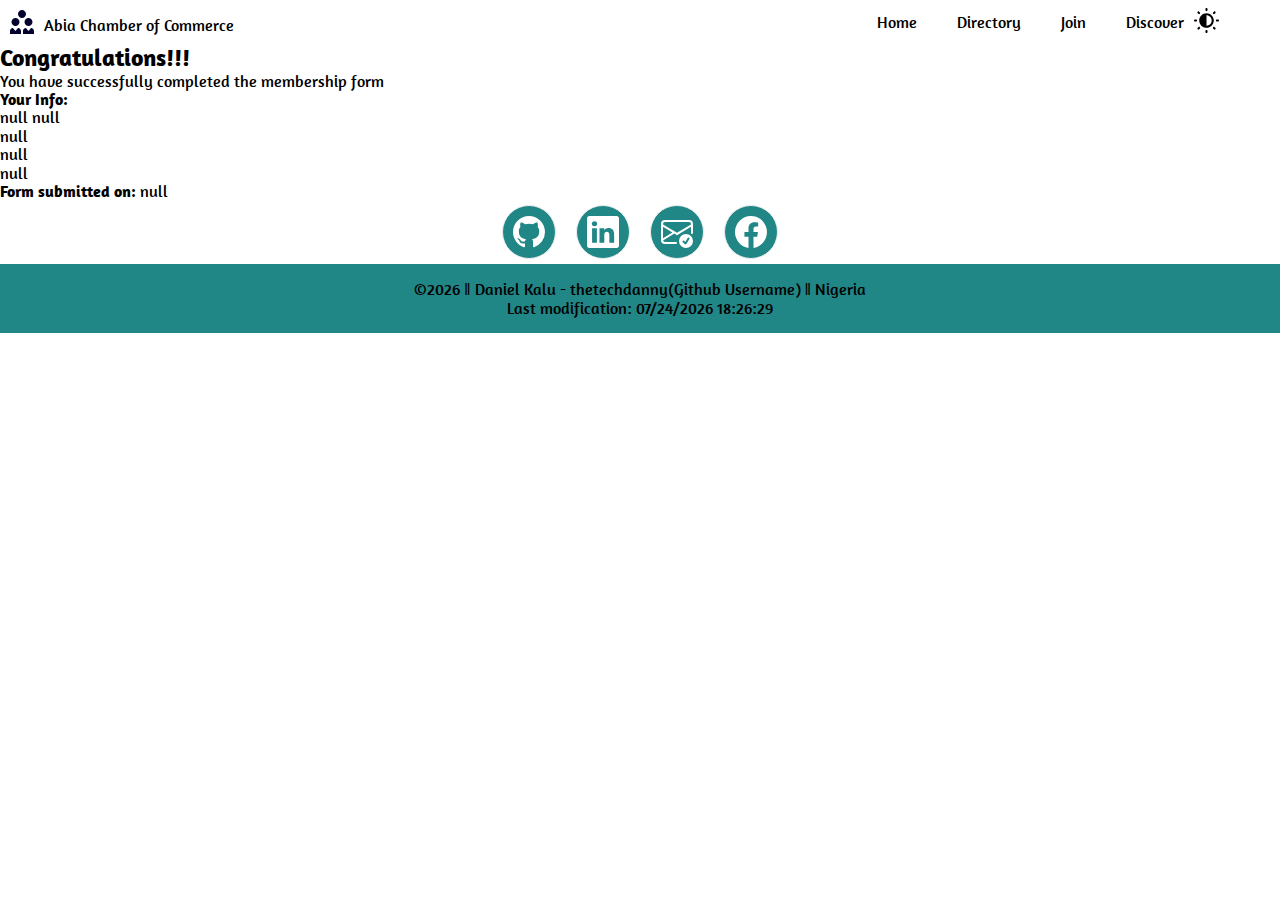
<file: chamber/thankyou.html>
<!DOCTYPE html>
<html lang="en">

<head>
    <meta charset="UTF-8">
    <meta name="viewport" content="width=device-width, initial-scale=1.0">
    <title>Abia Chamber of Commerce Join Page</title>
    <meta name="author" content="DANIEL KALU">
    <meta name="description"
        content="Join the Abia Chamber of Commerce to connect with local businesses, access events, weather updates, and explore membership benefits in Abia, Nigeria.">
    <meta property="og:title" content="Join Page">
    <meta property="og:description"
        content="Join the Abia Chamber of Commerce to connect with local businesses, access events, weather updates, and explore membership benefits in Abia, Nigeria.">
    <meta property="og:image" content="https://thetechdanny.github.io/wdd231/chamber/employees.svg">
    <meta property="og:image:width" content="1200">
    <meta property="og:image:height" content="630">
    <meta property="og:url" content="http://127.0.0.1:5500/chamber/index.html">
    <link rel="icon" type="image/x-icon" href="images/employees.svg">
    <link rel="stylesheet" href="styles/normalize.css">
    <link rel="stylesheet" href="styles/chamber-small.css">
    <link rel="stylesheet" href="styles/chamber-large.css">
    <script src="scripts/base.js" defer></script>
    <script src="scripts/thankyou.js" defer></script>
    <link rel="preconnect" href="https://fonts.googleapis.com">
    <link rel="preconnect" href="https://fonts.gstatic.com" crossorigin>
    <link href="https://fonts.googleapis.com/css2?family=Amaranth&family=Open+Sans&display=swap" rel="stylesheet">
</head>

<body>
    <div class="largeviewGrid">
        <header>
            <img class="darklogo" src="images/employees.svg" alt="Abia Chamber Logo" width="512" height="512">
            <span>Abia Chamber of Commerce</span>
            <button id="darkMode" class="darkmodeButton" aria-label="Dark Mode Button"></button>
            <button id="hamBtn" class="hamburger" aria-label="Hamburger Menu"></button>
        </header>

        <nav id="nav-bar" class="navigation">
            <ul>
                <li><a href="index.html">Home</a></li>
                <li><a href="directory.html">Directory</a></li>
                <li><a href="join.html" target="_blank" class="current">Join</a></li>
                <li><a href="#">Discover</a></li>
            </ul>
            <button id="darkModeButton" class="darkmodeButton" aria-label="Dark Mode Button"></button>
        </nav>
    </div>
    <main>
        <div id="displayMessage"></div>
    <footer>
        <div class="mediaLinks">
            <a href="https://github.com/thetechdanny" target="_blank"><img src="images/github.svg" alt="Git Hub Logo"
                    width="16" height="16"></a>
            <a href="https://www.linkedin.com/in/dannyyoung3030" target="_blank"><img src="images/linkedin.svg"
                    alt="LinkedIn Logo" width="16" height="16"></a>
            <a href="https://mail.google.com/mail/?view=cm&fs=1&to=dannysamuelyoung@gmail.com" target="_blank"
                rel="noopener noreferrer"><img src="images/envelope-check.svg" alt="Email" width="16" height="16"></a>
            <a href="https://www.facebook.com/profile.php?id=100013308646117" target="_blank"><img
                    src="images/facebook.svg" alt="Facebook Logo" width="16" height="16"></a>
        </div>
        <div class="footerText">
            <p>&copy;<span id="currentYear"></span> ‖ Daniel Kalu - thetechdanny(Github Username) ‖ Nigeria</p>
            <p><span>Last modification:</span> <span id="lastModified"></span></p>
        </div>
    </footer>
</body>

</html>
</file>
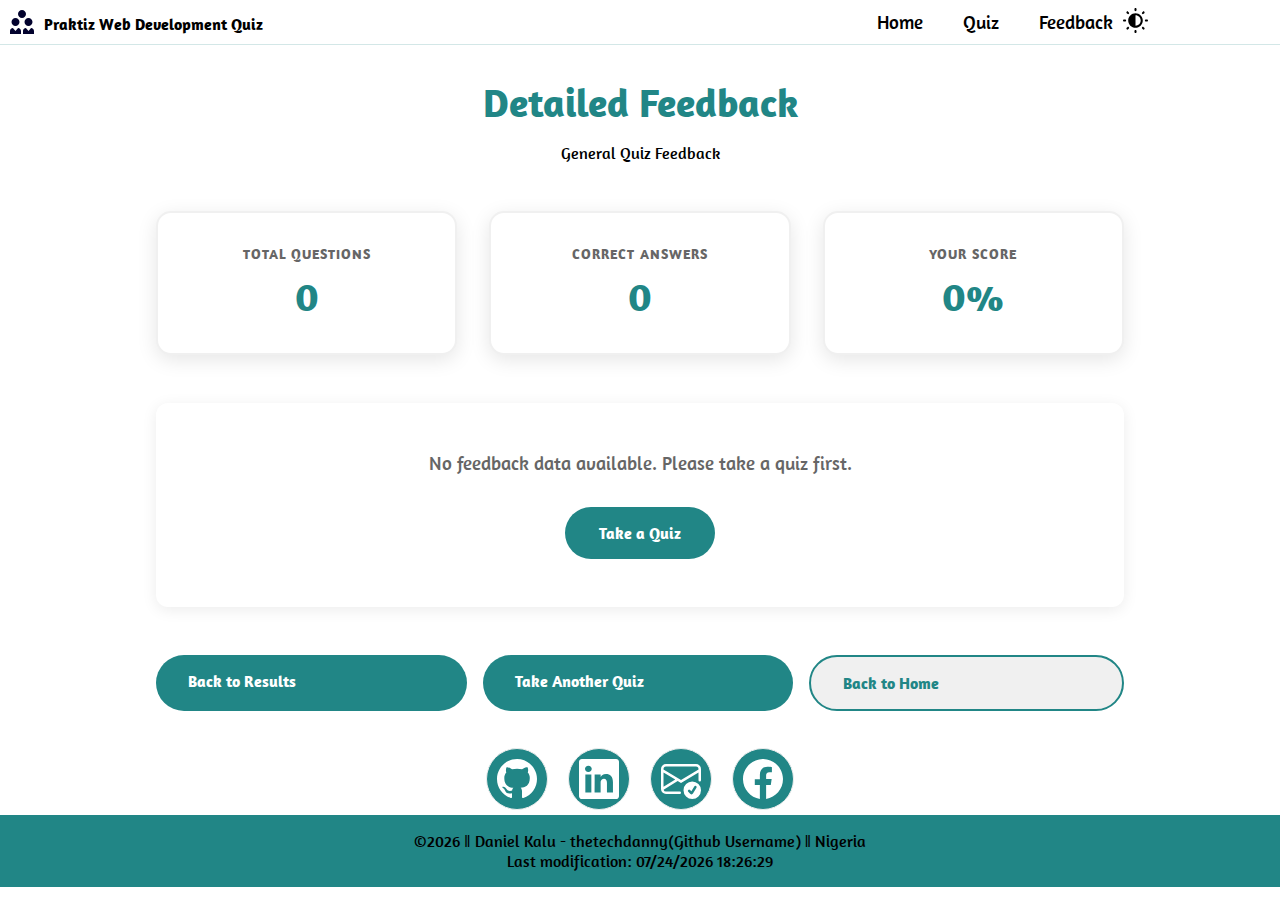
<file: project/feedback.html>
<!DOCTYPE html>
<html lang="en">

<head>
    <meta charset="UTF-8">
    <meta name="viewport" content="width=device-width, initial-scale=1.0">
    <title>Praktiz Web Development Feedback Page</title>
    <meta name="author" content="DANIEL KALU">
    <meta name="description"
        content="This website is designed to test and enhance your knowledge of web development concepts.">
    <meta property="og:title" content="Praktiz Web Development Quiz Home Page">
    <meta property="og:description"
        content="This website is designed to test and enhance your knowledge of web development concepts.">
    <meta property="og:image" content="https://thetechdanny.github.io/wdd231/chamber/employees.svg">
    <meta property="og:image:width" content="1200">
    <meta property="og:image:height" content="630">
    <meta property="og:url" content="http://127.0.0.1:5500/chamber/index.html">
    <link rel="icon" type="image/x-icon" href="images/employees.svg">
    <link rel="stylesheet" href="styles/base-style.css">
    <link rel="stylesheet" href="styles/index.css">
    <link rel="stylesheet" href="styles/feedback.css">
    <link rel="stylesheet" href="styles/large.css">
    <script src="scripts/base.js" defer></script>
    <script src="scripts/feedback.js" defer></script>
    <link rel="preconnect" href="https://fonts.googleapis.com">
    <link rel="preconnect" href="https://fonts.gstatic.com" crossorigin>
    <link href="https://fonts.googleapis.com/css2?family=Amaranth&family=Open+Sans&display=swap" rel="stylesheet">
</head>

<body>
    <div class="largeviewGrid">
        <header>
            <img class="darklogo" src="images/employees.svg" alt="Abia Chamber Logo" width="512" height="512">
            <h5>Praktiz Web Development Quiz</h5>
            <button id="darkMode" class="darkmodeButton" aria-label="Dark Mode Button"></button>
            <button id="hamBtn" class="hamburger" aria-label="Hamburger Menu"></button>
        </header>

        <nav id="nav-bar" class="navigation">
            <ul>
                <li><a href="index.html">Home</a></li>
                <li><a href="quiz.html">Quiz</a></li>
                <li><a href="feedback.html" class="current">Feedback</a></li>
            </ul>
            <button id="darkModeButton" class="darkmodeButton" aria-label="Dark Mode Button"></button>
        </nav>
    </div>
    <main>
        <section class="feedbackSection">
            <div class="feedbackHeader">
                <h2 id="feedbackTitle">Detailed Feedback</h2>
                <p id="categoryDisplay" class="categoryBadge"></p>
            </div>

            <div class="feedbackSummary">
                <div class="summaryCard">
                    <h3>Total Questions</h3>
                    <p id="totalQuestions">0</p>
                </div>
                <div class="summaryCard">
                    <h3>Correct Answers</h3>
                    <p id="correctCount">0</p>
                </div>
                <div class="summaryCard">
                    <h3>Your Score</h3>
                    <p id="scorePercentage">0%</p>
                </div>
            </div>

            <div id="feedbackContainer" class="feedbackContainer">

            </div>

            <div class="actionButtons">
                <a href="result.html" class="retakeBtn">Back to Results</a>
                <a href="quiz.html" class="retakeBtn">Take Another Quiz</a>
                <a href="index.html" class="homeBtn">Back to Home</a>
            </div>
        </section>
    </main>

    <footer>
        <div class="mediaLinks">
            <a href="https://github.com/thetechdanny" target="_blank"><img src="images/github.svg" alt="Git Hub Logo"
                    width="16" height="16"></a>
            <a href="https://www.linkedin.com/in/dannyyoung3030" target="_blank"><img src="images/linkedin.svg"
                    alt="LinkedIn Logo" width="16" height="16"></a>
            <a href="https://mail.google.com/mail/?view=cm&fs=1&to=dannysamuelyoung@gmail.com" target="_blank"
                rel="noopener noreferrer"><img src="images/envelope-check.svg" alt="Email" width="16" height="16"></a>
            <a href="https://www.facebook.com/profile.php?id=100013308646117" target="_blank"><img
                    src="images/facebook.svg" alt="Facebook Logo" width="16" height="16"></a>
        </div>
        <div class="footerText">
            <p>&copy;<span id="currentYear"></span> ‖ Daniel Kalu - thetechdanny(Github Username) ‖ Nigeria</p>
            <p><span>Last modification:</span> <span id="lastModified"></span></p>
        </div>
    </footer>
</body>
</file>
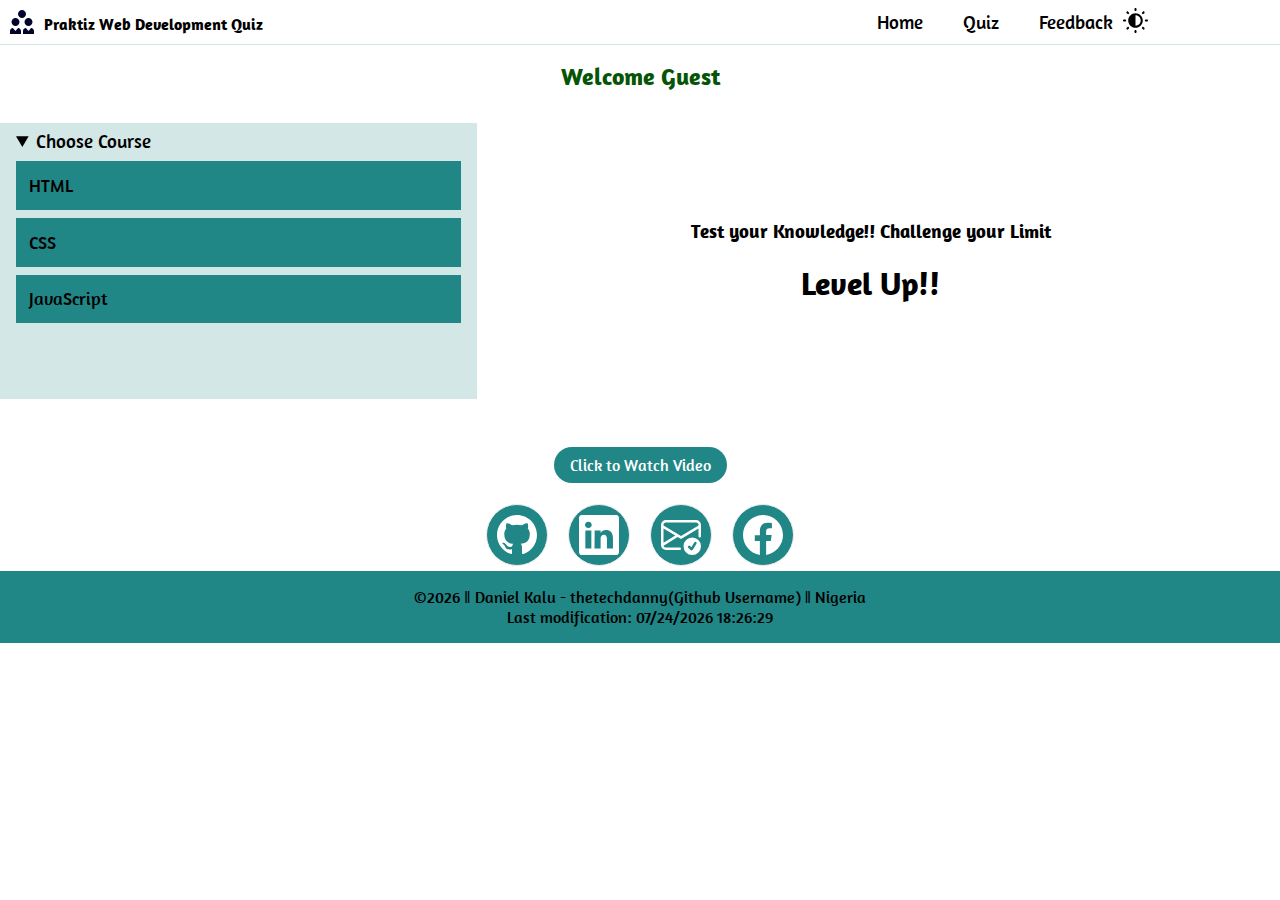
<file: project/quiz.html>
<!DOCTYPE html>
<html lang="en">

<head>
    <meta charset="UTF-8">
    <meta name="viewport" content="width=device-width, initial-scale=1.0">
    <title>Praktiz Web Development Quiz Page</title>
    <meta name="author" content="DANIEL KALU">
    <meta name="description"
        content="This website is designed to test and enhance your knowledge of web development concepts.">
    <meta property="og:title" content="Praktiz Web Development Quiz Home Page">
    <meta property="og:description"
        content="This website is designed to test and enhance your knowledge of web development concepts.">
    <meta property="og:image" content="https://thetechdanny.github.io/wdd231/chamber/employees.svg">
    <meta property="og:image:width" content="1200">
    <meta property="og:image:height" content="630">
    <meta property="og:url" content="http://127.0.0.1:5500/chamber/index.html">
    <link rel="icon" type="image/x-icon" href="images/employees.svg">
    <link rel="stylesheet" href="styles/base-style.css">
    <link rel="stylesheet" href="styles/quiz.css">
    <link rel="stylesheet" href="styles/feedback.css">
    <link rel="stylesheet" href="styles/large.css">
    <script src="scripts/base.js" defer></script>
    <script src="scripts/quiz.js" type="module"></script>
    <link rel="preconnect" href="https://fonts.googleapis.com">
    <link rel="preconnect" href="https://fonts.gstatic.com" crossorigin>
    <link href="https://fonts.googleapis.com/css2?family=Amaranth&family=Open+Sans&display=swap" rel="stylesheet">
</head>

<body>
    <div class="largeviewGrid">
        <header>
            <img class="darklogo" src="images/employees.svg" alt="Abia Chamber Logo" width="512" height="512">
            <h5>Praktiz Web Development Quiz</h5>
            <button id="darkMode" class="darkmodeButton" aria-label="Dark Mode Button"></button>
            <button id="hamBtn" class="hamburger" aria-label="Hamburger Menu"></button>
        </header>

        <nav id="nav-bar" class="navigation">
            <ul>
                <li><a href="index.html">Home</a></li>
                <li><a href="quiz.html" class="current">Quiz</a></li>
                <li><a href="feedback.html">Feedback</a></li>
            </ul>
            <button id="darkModeButton" class="darkmodeButton" aria-label="Dark Mode Button"></button>
        </nav>
    </div>
    <main>
        <h1 id="welcomeMessage"></h1>
        <div class="quizFlex">
            <details open>
                <summary>Choose Course</summary>
                <ul>
                    <li id="htmlQuestions">HTML</li>
                    <li id="cssQuestions">CSS</li>
                    <li id="javascriptQuestions">JavaScript</li>
                </ul>
            </details>

            <div class="quizContainer">
                <div class="motivationalQuote">
                    <h3>Test your Knowledge!! Challenge your Limit</h3><br>
                    <h2>Level Up!!</h2>
                </div>
                <button class="closeCourse">End Quiz</button>
                <div id="quiz-Container"></div>

                <div class="button-navigation">
                    <button id="prevBtn" class="qstButton">Previous</button>
                    <button id="nextBtn" class="qstButton">Next</button>
                </div>

            </div>


            <dialog id="endCourseModal" class="modal">
                <div class="modal-content">
                    <h3>End Course?</h3>
                    <p>Are you sure you want to end the course? Your progress will not be saved.</p>
                    <div class="modal-buttons">
                        <button id="endCourseConfirmBtn" class="modal-btn confirm-btn">Yes, End Course</button>
                        <button id="endCourseCancelBtn" class="modal-btn cancel-btn">No, Continue</button>
                    </div>
                </div>
            </dialog>


            <dialog id="submitQuizModal" class="modal">
                <div class="modal-content">
                    <h3>Submit Quiz?</h3>
                    <p>Are you sure you want to submit the quiz? You won't be able to change your answers.</p>
                    <div class="modal-buttons">
                        <button id="submitQuizConfirmBtn" class="modal-btn confirm-btn">Yes, Submit</button>
                        <button id="submitQuizCancelBtn" class="modal-btn cancel-btn">No, Review Answers</button>
                    </div>
                </div>
            </dialog>
        </div>
    </main>
    <footer>
        <a href="https://youtu.be/1vnc3eoUlKk?si=kVA4WsCn48z9a1WX" class="videoLink">Click to Watch Video</a>
        <div class="mediaLinks">
            <a href="https://github.com/thetechdanny" target="_blank"><img src="images/github.svg" alt="Git Hub Logo"
                    width="16" height="16"></a>
            <a href="https://www.linkedin.com/in/dannyyoung3030" target="_blank"><img src="images/linkedin.svg"
                    alt="LinkedIn Logo" width="16" height="16"></a>
            <a href="https://mail.google.com/mail/?view=cm&fs=1&to=dannysamuelyoung@gmail.com" target="_blank"
                rel="noopener noreferrer"><img src="images/envelope-check.svg" alt="Email" width="16" height="16"></a>
            <a href="https://www.facebook.com/profile.php?id=100013308646117" target="_blank"><img
                    src="images/facebook.svg" alt="Facebook Logo" width="16" height="16"></a>
        </div>
        <div class="footerText">
            <p>&copy;<span id="currentYear"></span> ‖ Daniel Kalu - thetechdanny(Github Username) ‖ Nigeria</p>
            <p><span>Last modification:</span> <span id="lastModified"></span></p>
        </div>
    </footer>
</body>

</html>
</file>
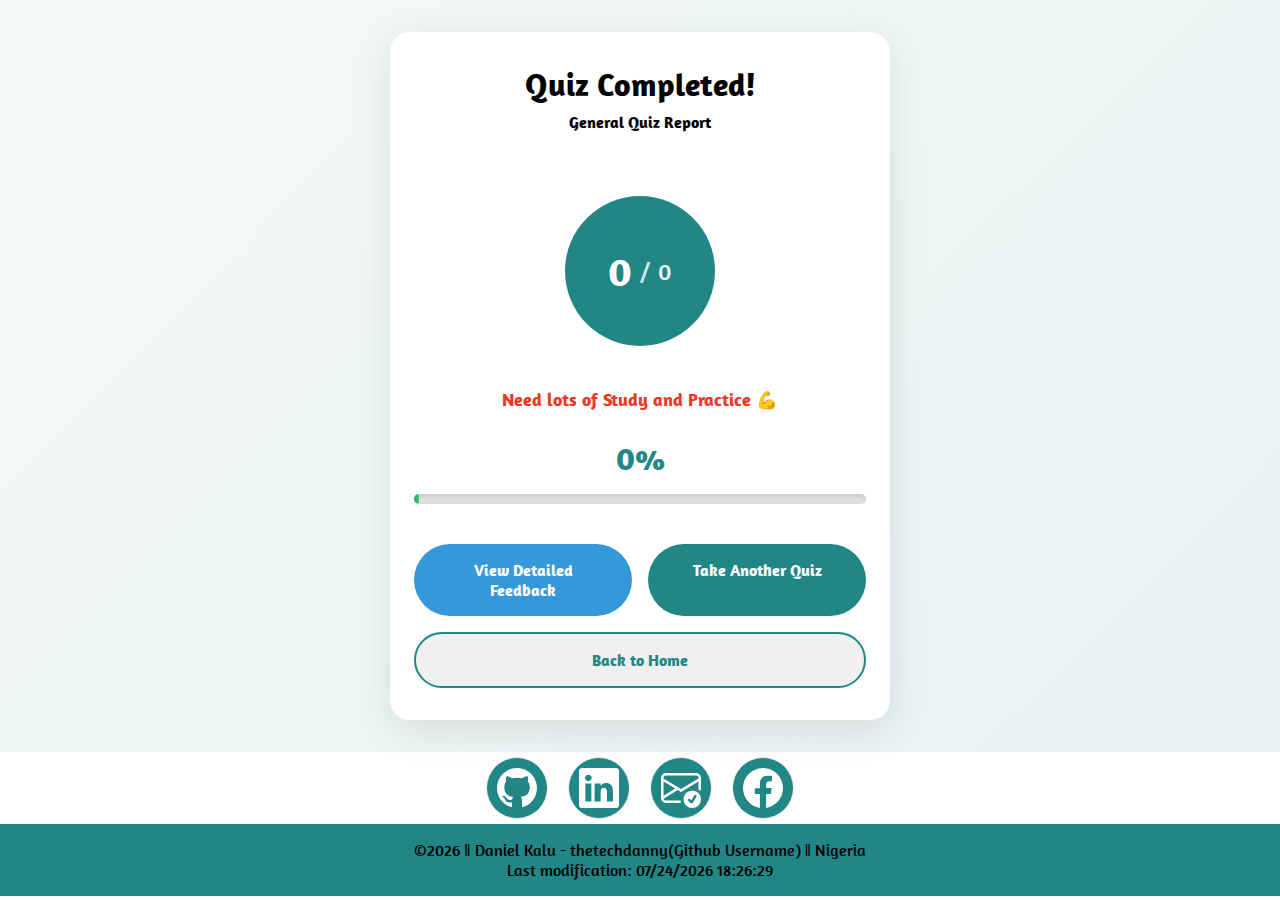
<file: project/result.html>
<!DOCTYPE html>
<html lang="en">

<head>
    <meta charset="UTF-8">
    <meta name="viewport" content="width=device-width, initial-scale=1.0">
    <title>Praktiz Web Development Result Page</title>
    <meta name="author" content="DANIEL KALU">
    <meta name="description"
        content="This website is designed to test and enhance your knowledge of web development concepts.">
    <meta property="og:title" content="Praktiz Web Development Quiz Home Page">
    <meta property="og:description"
        content="This website is designed to test and enhance your knowledge of web development concepts.">
    <meta property="og:image" content="https://thetechdanny.github.io/wdd231/chamber/employees.svg">
    <meta property="og:image:width" content="1200">
    <meta property="og:image:height" content="630">
    <meta property="og:url" content="http://127.0.0.1:5500/chamber/index.html">
    <link rel="icon" type="image/x-icon" href="images/employees.svg">
    <link rel="stylesheet" href="styles/base-style.css">
    <link rel="stylesheet" href="styles/index.css">
    <link rel="stylesheet" href="styles/quiz.css">
    <link rel="stylesheet" href="styles/feedback.css">
    <link rel="stylesheet" href="styles/large.css">
    <script src="scripts/base.js" defer></script>
    <script src="scripts/index.js" defer></script>
    <link rel="preconnect" href="https://fonts.googleapis.com">
    <link rel="preconnect" href="https://fonts.gstatic.com" crossorigin>
    <link href="https://fonts.googleapis.com/css2?family=Amaranth&family=Open+Sans&display=swap" rel="stylesheet">
</head>

<body>
    <main>
        <section class="resultContainer">
            <div class="resultCard">
                <div class="resultHeader">
                    <h1 id="resultTitle">Quiz Completed!</h1>
                    <p id="categoryDisplay" class="categoryBadge"></p>
                </div>

                <div class="scoreDisplay">
                    <div class="scoreCircle">
                        <div class="scoreContent">
                            <span class="scoreNumber" id="scoreValue">0</span>
                            <span class="scoreDivider">/</span>
                            <span class="scorTotal" id="totalValue">0</span>
                        </div>
                    </div>
                </div>

                <div class="resultMessage">
                    <p id="feedbackMessage" class="feedbackText"></p>
                    <div class="percentageDisplay">
                        <p id="percentageValue"></p>
                        <div class="progressBar">
                            <div id="progressFill" class="progressFill"></div>
                        </div>
                    </div>
                </div>

                <div class="actionButtons">
                    <a href="feedback.html" class="feedbackBtn">View Detailed Feedback</a>
                    <a href="quiz.html" class="retakeBtn">Take Another Quiz</a>
                    <a href="index.html" class="homeBtn">Back to Home</a>
                </div>
            </div>
        </section>
    </main>
    <footer>
        <div class="mediaLinks">
            <a href="https://github.com/thetechdanny" target="_blank"><img src="images/github.svg" alt="Git Hub Logo"
                    width="16" height="16"></a>
            <a href="https://www.linkedin.com/in/dannyyoung3030" target="_blank"><img src="images/linkedin.svg"
                    alt="LinkedIn Logo" width="16" height="16"></a>
            <a href="https://mail.google.com/mail/?view=cm&fs=1&to=dannysamuelyoung@gmail.com" target="_blank"
                rel="noopener noreferrer"><img src="images/envelope-check.svg" alt="Email" width="16" height="16"></a>
            <a href="https://www.facebook.com/profile.php?id=100013308646117" target="_blank"><img
                    src="images/facebook.svg" alt="Facebook Logo" width="16" height="16"></a>
        </div>
        <div class="footerText">
            <p>&copy;<span id="currentYear"></span> ‖ Daniel Kalu - thetechdanny(Github Username) ‖ Nigeria</p>
            <p><span>Last modification:</span> <span id="lastModified"></span></p>
        </div>
    </footer>
</body>

</html>
</file>
<file: styles/small.css>
:root {
    --muted-olive-2: #97a97cff;
    --dusty-olive: rgb(45, 70, 6);
}

* {
    box-sizing: border-box;
    font-family: 'Amaranth', sans-serif;
    margin: 0;
    padding: 0;
}

header {
    display: grid;
    grid-template-columns: 24px auto 44px;
    column-gap: 4px;
    padding: 5px 0 5px 10px;
    align-items: end;
}

header img {
    display: block;
    width: 100%;
    height: auto;
}

header span {
    font-size: 1rem;
    color: var(--dusty-olive);
    font-weight: bold;
    padding-bottom: .2rem;
}

.hamburger {
    background: none;
    border: none;
    cursor: pointer;

}

.hamburger::after {
    content: "\2630";
    font-size: 1.5rem;
    font-family: Verdana, Geneva, Tahoma, sans-serif;
}

.hamburger.show::after {
    content: "\00d7";
    font-size: 1.5rem;
    color: rgb(182, 23, 23);
    font-family: Verdana, Geneva, Tahoma, sans-serif;
}

/* Navigation Styles */

.navigation {
    display: none;
}

.navigation.show {
    display: block;
}

.navigation ul {
    list-style-type: none;
    margin: 0;
    padding: 0;
}

ul li {
    padding: 0 10px;
}

.navigation a {
    text-decoration: none;
    color: white;
    display: block;
    padding: .8rem 10px;
    background-color: rgba(15, 15, 15);
    border-bottom: 1px solid white;
    
}

.navigation a:hover {
    background-color: var(--muted-olive-2);
    color: white;
}

.navigation a.current {
    background-color: white;
    color: black;
    box-shadow: 4px 4px 10px rgba(0, 0, 0, 0.3);
}

/* MAIN STYLING */

main {
    padding: 0 10px;
}

h1 {
    text-align: center;
    color: var(--dusty-olive);
    margin-top: .3rem;
}

section h2 {
    background-color: var(--dusty-olive);
    color: white;
    padding: .5rem;
    text-align: center;
    margin: 0;
}

.sectionBody {
    background-color: var(--muted-olive-2);
    color: black;
    padding: .3rem .8rem;
    margin-bottom: 1rem;
    text-align: justify;
}

.imgContainer {

    text-align: center;
    border: 4px solid #ddd;
    border-radius: 20px;
    width: 70%;
    height: auto;
    margin: 2rem auto;
    box-shadow: 4px 4px 10px rgba(0, 0, 0, 0.3);
}

.imgContainer img {
    display: block;
    width: 100%;
    height: auto;
    border-radius: 17px;
}

.courseCard.true {
    background-color: #bbb;
    color: black;
    text-decoration: line-through;
}

/* FOOTER STYLING */

footer {
    text-align: center;
    margin: 0
}

.footerText {
    background-color: var(--dusty-olive);
    color: white;
    padding: 1rem 0;
}



.mediaLinks {
    display: flex;
    justify-content: center;
}

.mediaLinks a {
    display: flex;
    justify-content: center;
    align-items: center;
    margin: 5px 10px;
    background-color: var(--dusty-olive);
    padding: 10px;
    color: white;
    flex-wrap: wrap;
    text-decoration: none;
    border: 1px solid #eee;
    border-radius: 40px;
}

.mediaLinks a:hover {
    background-color: var(--muted-olive-2);
    color: white;
}

.mediaLinks img {
    width: 2rem;
    height: 2rem;
}

/* COURSE STYLING */

.courseCard {
    display: block;
    background-color: var(--muted-olive-2);
    padding: 10px;
    margin: 5px 0;
    text-align: center;
    box-shadow: 4px 4px 10px rgba(0, 0, 0, 0.3);
}

.courseButtons {
    display: flex;
    flex-wrap: wrap;
    justify-content: space-around;
    margin: .5rem 0;

}

.courseButtons a {
    text-decoration: none;
    color: white;
    background-color: var(--dusty-olive);
    padding: 10px 25px;
    margin: 0 5px;
    border-radius: 5px;
    cursor: pointer;
}

.courseButtons a:hover {
    background-color: var(--muted-olive-2);
    color: white;
}
</file>
<file: styles/large.css>
@media only screen and (min-width: 38rem) {

    .hamburger {
        display: none;
    }

    .navigation {
        display: block;
        background-color: var(--dusty-olive);
    }

    .navigation a {
        border: none;
    }

    .navigation ul {
        display: flex;

        margin: 0;
        padding: 0;
        border-bottom: 1px solid #ddd;
    }

    ul li {
        padding: 0;
    }

    .navigation a {
        margin-right: 20px;
    }

    .sectionGrid {
        display: grid;
        grid-template-columns: 3fr 1fr;
        gap: 15px;
    }

    #aboutMe {
        display: block;
        height: 440px;
    }

    #courseDisplay {
        display: grid;
        grid-template-columns: repeat(3, 1fr);
        gap: 5px;
        margin: .5rem 0;

    }

    .courseButtons {
        display: grid;
        grid-template-columns: repeat(3, 1fr);
        gap: 5px;
        
    }
}
</file>
<file: chamber/styles/chamber-small.css>
* {
    box-sizing: border-box;
    margin: 0;
    padding: 0;
}

:root {
    --base-color: rgb(33, 134, 134);
    --forebackground-color: rgba(33, 134, 134, 0.2);
    --text-color: #000;
    --bg-color: #fff;
}

/* DARK MODE STYLING */
body.dark-mode {
    background-color: black;
    color: white;
}

body.dark-mode .hamburger::after,
body.dark-mode .darkmodeButton::after,
body.dark-mode .darklogo {
    filter: invert(1);
}

body.dark-mode .sectionBody {
    color: white;
}

body.dark-mode .sectionBody {
    border: 1px solid rgba(255, 255, 255, 0.7);
}

body.dark-mode section.formatCard {
    background-color: #6d5f5f;
    color: white;
    border: 1px solid rgba(255, 255, 255, 0.2);
    box-shadow: 2px 4px 5px white;
}

body.dark-mode .formatEventCard,
body.dark-mode .formatBusinessCard {
    background-color: #000;
    color: white;
    border: 1px solid rgba(255, 255, 255, 0.7);
}

body.dark-mode section.formatCard a {
    color: white;
}

body.dark-mode .footerText {
    background-color: #222;
    color: white;
}

body.dark-mode .navigation a {
    color: white;
}

body.dark-mode .mediaLinks a {
    background-color: #444;
    color: white;
}

body.dark-mode .mediaLinks a:hover {
    background-color: black;
    color: white;
}


body.dark-mode #companiesDisplay.list-view section.formatCard {
    background-color: #1a1a1a;
    border-color: #444;
    color: white;
}

body.dark-mode #companiesDisplay.list-view section.formatCard:nth-child(odd) {
    background-color: #1a1a1a;
}

body.dark-mode #companiesDisplay.list-view section.formatCard:nth-child(even) {
    background-color: #2d2d2d;
}

body.dark-mode #companiesDisplay.list-view section.formatCard:hover {
    background-color: #3d3d3d;
}

body.dark-mode #companiesDisplay.list-view section.formatCard p {
    color: #ccc;
}

body.dark-mode #companiesDisplay.list-view section.formatCard a {
    color: #64b5f6;
}

body.dark-mode #companiesDisplay.list-view section.formatCard a:hover {
    color: #90caf9;
}

body {
    font-family: 'Amaranth', sans-serif;

}

header {
    display: grid;
    grid-template-columns: 24px auto 24px 40px;
    column-gap: 10px;
    padding: 10px;
    align-items: end;
}


header img {
    display: block;
    width: 100%;
    height: auto;
}

.hamburger {
    background: none;
    cursor: pointer;
    border: none;
}

.hamburger::after {
    content: "\2630";
    font-size: 1.5rem;
    font-family: Verdana, Geneva, Tahoma, sans-serif;
}

.hamburger.show::after {
    content: "\00d7";
    font-size: 1.5rem;
    font-family: Verdana, Geneva, Tahoma, sans-serif;
}

.gridView::after {
    content: "";
    display: inline-block;
    background-image: url("/chamber/images/grid-3x3-gap-fill.svg");
    width: 25px;
    height: 25px;
    background-size: contain;
    background-repeat: no-repeat;
    cursor: pointer;
    margin: 5px;
}

.listView::after {
    content: "";
    display: inline-block;
    background-image: url("/chamber/images/list-task.svg");
    width: 20px;
    height: 20px;
    background-size: contain;
    background-repeat: no-repeat;
    cursor: pointer;
    margin: 8px;
}

.viewContainer {
    display: flex;
    flex-direction: row-reverse;
    gap: 5px;
    margin-top: 5px;
}

.darkmodeButton {
    background: none;
    border: none;
    display: inline-block;
}

#darkModeButton {
    display: none;
}

.darkmodeButton::after {
    content: "";
    display: inline-block;
    background-image: url("/chamber/images/contrast.svg");
    width: 25px;
    height: 25px;
    background-size: contain;
    background-repeat: no-repeat;
    cursor: pointer;
}

/* NAVIGATION */

.navigation {
    display: none;
}

.navigation.show {
    display: block;
}

.navigation ul {
    display: flex;
    flex-direction: column;
    gap: 10px;
}

.navigation a {
    display: block;
    padding: 10px;
    text-decoration: none;
    background-color: var(--base-color);
    color: white;
    transition: background-color 0.3s, color 0.3s;
}

.navigation a:hover {
    transform: scale(1.01);
    box-shadow: 0 10px 25px rgba(0, 0, 0, 0.15);
}

.navigation.show .current {
    background-color: #eee;
    color: black;
}

/* MAIN */

.wayfindingText {
    border-bottom: 1px solid var(--forebackground-color);
    border-top: 1px solid var(--forebackground-color);
    text-align: center;
    padding: 2rem;
    background-color: var(--forebackground-color);
}

.directoryBody {
    max-width: 80vw;
    margin: 0 auto;
}

#companiesDisplay {
    display: grid;
    grid-template-columns: repeat(auto-fit, minmax(250px, 1fr));
    gap: 10px;
    padding: 10px;
}

section.formatCard {
    display: flex;
    flex-direction: column;
    background-color: var(--forebackground-color);
    border: 1px solid rgba(15, 214, 214, 0.2);
    text-align: center;
    padding: 10px 15px;
    color: var(--text-color);
    transition: background-color 0.3s, color 0.3s;
}

/* GRID VIEW */
#companiesDisplay.list-view {
    display: grid;
    grid-template-columns: 1fr;
    gap: 0;
    padding: 0;
}

#companiesDisplay.list-view section.formatCard {
    display: grid;
    grid-template-columns: 80px 2fr 1.5fr 1.2fr 1.2fr 1.2fr;
    align-items: center;
    gap: 15px;
    padding: 12px 15px;
    margin: 0;
    border-bottom: 1px solid #ddd;
    background-color: white;
    border: 1px solid #ddd;
    text-align: left;
    box-shadow: none;
    transition: background-color 0.3s;
}

#companiesDisplay.list-view section.formatCard:nth-child(odd) {
    background-color: #f9f9f9;
}

#companiesDisplay.list-view section.formatCard:nth-child(even) {
    background-color: white;
}

#companiesDisplay.list-view section.formatCard:hover {
    background-color: #e8f4f8;
}

/* Logo column */
#companiesDisplay.list-view img {
    display: none;
}

/* Company name */
#companiesDisplay.list-view h2 {
    font-size: 0.95rem;
    margin: 0;
    font-weight: 600;
}

/* Address and Phone */
#companiesDisplay.list-view p {
    font-size: 0.8rem;
    margin: 0;
    color: #555;
}

/* Website link */
#companiesDisplay.list-view a {
    font-size: 0.8rem;
    color: var(--base-color);
    word-break: break-word;
    text-decoration: none;
    margin: 0;
}

#companiesDisplay.list-view a:hover {
    text-decoration: underline;
}

section img {
    display: block;
    margin: 10px auto;
    width: 100px;
    height: auto;

}

section p,
a {
    font-size: small;
}

/* FOOTER */
footer {
    text-align: center;
    margin: 0;
    font-size: clamp(0.8rem, 2vw, 1rem);
}

.footerText {
    background-color: var(--base-color);
    color: black;
    padding: 1rem 0;
    transition: background-color 0.3s, color 0.3s;
}



.mediaLinks {
    display: flex;
    justify-content: center;
}

.mediaLinks a {
    display: flex;
    justify-content: center;
    align-items: center;
    margin: 5px 10px;
    background-color: var(--base-color);
    padding: 10px;
    color: white;
    flex-wrap: wrap;
    text-decoration: none;
    border: 1px solid #eee;
    border-radius: 40px;
}

.mediaLinks a:hover {
    transform: scale(1.2);
    box-shadow: 0 10px 25px rgba(0, 0, 0, 0.15);
}

.mediaLinks img {
    width: 2rem;
    height: 2rem;
}

/* HTML PAGE STYLING */

.hero {
    position: relative;
}

.hero img {
    width: 100%;
    height: auto;
    display: block;
}

.heroText {
    position: absolute;
    inset: 0;
    display: flex;
    flex-direction: column;
    align-items: center;
    justify-content: center;
    text-align: center;
    background-color: rgba(244, 244, 250, 0.7);
}

.heroHeading {
    padding: 1rem;
    color: black;
    font-size: clamp(1.5rem, 2vw, 2rem);
}

.heroText h1 {
    font-size: 1.5rem;
    margin-bottom: .3rem;
}

.heroText p {
    font-size: .8rem;
}

.joinButton {
    padding: .8rem 2.5rem;
    background-color: var(--base-color);
    color: black;
    font-weight: bold;
    border: none;
    font-size: 1.2rem;
}

.joinButton::after {
    content: " →";
}

.joinButton:hover {
    transform: scale(1.2);
    box-shadow: 0 10px 25px rgba(0, 0, 0, 0.15);
}

section h2 {
    background-color: var(--base-color);
    color: white;
    padding: .5rem;
    text-align: center;
    margin: 0;
}

.sectionGrid {
    max-width: 95%;
    margin: 0 auto;
}

.sectionBody {
    color: black;
    padding: 2rem .8rem;
    margin-bottom: 1rem;
    text-align: justify;
    border: 1px solid rgba(3, 3, 46, 0.1);
}

.formatEventCard {
    display: flex;
    flex-direction: column;
    border: 1px solid rgba(15, 214, 214, 0.2);
    text-align: center;
    padding: 10px 15px;
    color: var(--text-color);
    transition: background-color 0.3s, color 0.3s;
    box-shadow: 2px 2px 2px 2px;
    background-color: rgba(128, 128, 128, 0.3);
}

.formatEventCard.slideIn {
    animation: slideIn 0.5s ease-out forwards;
}

@keyframes slideIn {
    from {
        opacity: 0;
        transform: translateX(-50px);
    }

    to {
        opacity: 1;
        transform: translateX(0);
    }
}


#events {
    display: grid;
    grid-template-columns: repeat(2, 1fr);
    gap: 15px;
    margin-bottom: 20px;
}

.eventNav {
    display: flex;
    justify-content: center;
    gap: 10px;
}

.navBtn {
    padding: 10px 20px;
    background-color: var(--base-color);
    color: white;
    border: none;
    border-radius: 4px;
    cursor: pointer;
    font-size: 1rem;
    transition: background-color 0.3s;
}

.navBtn:hover {
    background-color: rgba(3, 3, 46, 0.8);
}

.navBtn:disabled {
    background-color: #ccc;
    cursor: not-allowed;
}

/* CURRENT WEATHER */

.currentWeatherInfo {
    display: flex;
    flex-direction: row;
    gap: 2rem;
    justify-content: center;
    align-items: center;
}

#weatherInfo {
    line-height: 1.5;
}

#weatherForecast {
    display: flex;
    flex-direction: row;
    gap: 3rem;
    text-align: center;
    justify-content: center;
    align-items: center;
}

.businessGrid {
    display: grid;
    grid-template-columns: repeat(auto-fit, minmax(250px, 1fr));
    column-gap: 1rem;
    max-width: 95%;
    margin: 0 auto;
    margin-top: 1rem;
    margin-bottom: 1rem;
}

.businessGrid img {
    margin: 0 auto;
    display: block;
}

.formatBusinessCard {
    display: flex;
    flex-direction: column;
    border: 1px solid rgba(15, 214, 214, 0.2);
    text-align: center;
    padding: 10px 15px;
    color: var(--text-color);
    transition: background-color 0.3s, color 0.3s;
    box-shadow: 2px 2px 2px 2px;
    background-color: rgba(128, 128, 128, 0.3);
}
</file>
<file: chamber/styles/chamber-large.css>
@media only screen and (min-width: 650px) {
    .hamburger {
        display: none;
    }

    .navigation {
        display: flex;
        flex-direction: row;

    }

    #darkMode {
        display: none;
    }

    .darkmodeButton {
        margin-right: 20px;
    }


    .navigation ul {
        flex-direction: row;
        gap: 20px;
    }

    .navigation li {
        list-style: none;
    }

    .navigation a {
        background: none;
        text-decoration: none;
        color: black;
        font-size: 1rem;
    }

    .navigation a:hover {
        text-decoration: underline;
        transform: scale(1.08);
        box-shadow: 0 10px 25px rgba(0, 0, 0, 0.15);
    }

    #darkModeButton {
        display: block;
    }

    .largeviewGrid {
        display: grid;
        grid-template-columns: 1fr 1fr 1fr;
        align-items: center;
        column-gap: 20px;
    }

    header {
        grid-column: 1/3;
    }

    /* SECTION GRID */
    .sectionGrid {
        display: grid;
        grid-template-columns: repeat(auto-fit, minmax(450px, 1fr));
        column-gap: .5rem;
    }

    /* INDEX STYLE */

    .heroText h1 {
        font-size: 3rem;
        margin-bottom: .3rem;
    }

    .heroText p {
        font-size: 1.2rem;
    }

    .joinButton {
        padding: 1.5rem 5rem;
        background-color: var(--base-color);
        color: black;
        font-weight: bold;
        border: none;
    }

    .joinButton::after {
        content: " →";
    }
}
</file>
<file: project/styles/base-style.css>
* {
    box-sizing: border-box;
    margin: 0;
    padding: 0;
}

:root {
    --base-color: rgb(33, 134, 134);
    --forebackground-color: rgba(33, 134, 134, 0.2);
    --text-light: #333;
    --bg-light: #ffffff;
    --bg-light-secondary: #f5f5f5;
    --border-light: #ddd;
}

body.dark-mode {
    --text-light: #e0e0e0;
    --bg-light: #1a1a1a;
    --bg-light-secondary: #2d2d2d;
    --border-light: #444;
    background-color: black;
    color: white;
}

body.dark-mode .hamburger::after,
body.dark-mode .darkmodeButton::after,
body.dark-mode .darklogo {
    filter: invert(1);
}

body.dark-mode .footerText {
    background-color: #222;
    color: white;
}

body.dark-mode .navigation a {
    color: white;
}

body.dark-mode .mediaLinks a {
    background-color: #444;
    color: white;
}

body.dark-mode .mediaLinks a:hover {
    background-color: black;
    color: white;
}


body.dark-mode input[type="text"] {
    background-color: #2d2d2d;
    color: #e0e0e0;
    border: 1px solid rgba(33, 134, 134, 0.5);
}

body.dark-mode input[type="text"]::placeholder {
    color: #888;
}

body {
    font-family: 'Amaranth', sans-serif;
}

header {
    display: grid;
    grid-template-columns: 24px auto 24px 40px;
    column-gap: 10px;
    padding: 10px;
    align-items: end;
}


header img {
    display: block;
    width: 100%;
    height: auto;
}

.hamburger {
    background: none;
    cursor: pointer;
    border: none;
}

.hamburger::after {
    content: "\2630";
    font-size: 1.5rem;
    font-family: Verdana, Geneva, Tahoma, sans-serif;
}

.hamburger.show::after {
    content: "\00d7";
    font-size: 1.5rem;
    font-family: Verdana, Geneva, Tahoma, sans-serif;
}

.viewContainer {
    display: flex;
    flex-direction: row-reverse;
    gap: 5px;
    margin-top: 5px;
}

.darkmodeButton {
    background: none;
    border: none;
    display: inline-block;
}

#darkModeButton {
    display: none;
}

.darkmodeButton::after {
    content: "";
    display: inline-block;
    background-image: url("../images/contrast.svg");
    width: 25px;
    height: 25px;
    background-size: contain;
    background-repeat: no-repeat;
    cursor: pointer;
}

/* NAVIGATION */

.navigation {
    display: none;
}

.navigation.show {
    display: block;
}

.navigation ul {
    list-style-type: none;
    margin: 0;
    display: flex;
    flex-direction: column;
    gap: 10px;
}

.navigation a {
    display: block;
    padding: 10px;
    text-decoration: none;
    background-color: var(--base-color);
    color: white;
    transition: background-color 0.3s, color 0.3s;
}

.navigation a:hover {
    transform: scale(1.01);
    box-shadow: 0 10px 25px rgba(0, 0, 0, 0.15);
}

.navigation.show .current {
    background-color: #eee;
    color: black;
}

/* MAIN */

.siteDescription {
    margin: 2rem 1rem 1rem;
}

.siteDescription h3 {
    background-color: var(--base-color);
    color: black;
    padding: 1rem;
}

.siteDescription ul {
    margin-left: 2rem;
    margin-bottom: 4rem;
}

/* FOOTER */
footer {
    text-align: center;
    margin: 0;
    font-size: clamp(0.8rem, 2vw, 1rem);
}

.footerText {
    background-color: var(--base-color);
    color: black;
    padding: 1rem 0;
    transition: background-color 0.3s, color 0.3s;
}



.mediaLinks {
    display: flex;
    justify-content: center;
}

.mediaLinks a {
    display: flex;
    justify-content: center;
    align-items: center;
    margin: 5px 10px;
    background-color: var(--base-color);
    padding: 10px;
    color: white;
    flex-wrap: wrap;
    text-decoration: none;
    border: 1px solid #eee;
    border-radius: 50px;
}

.mediaLinks a:hover {
    transform: scale(1.2);
    box-shadow: 0 10px 25px rgba(0, 0, 0, 0.15);
}

.mediaLinks img {
    width: 1.5rem;
    height: 1.5rem;
}

.videoLink{
    display: inline-block;
    margin: 1rem 0;
    padding: 0.5rem 1rem;
    background-color: var(--base-color);
    color: white;
    text-decoration: none;
    border-radius: 50px;
    transition: background-color 0.3s, color 0.3s;
}

.videoLink:hover {
    background-color: #1a7a7a;
    color: white;
    transform: translateY(-2px);
    box-shadow: 0 5px 20px rgba(33, 134, 134, 0.3);
}

/* ACTION BUTTONS */
.actionButtons {
    display: flex;
    gap: 1rem;
    margin-top: 2.5rem;
    flex-wrap: wrap;
    justify-content: center;
}

.retakeBtn,
.homeBtn {
    padding: 1rem 2rem;
    border-radius: 50px;
    font-weight: bold;
    font-size: 1rem;
    border: none;
    cursor: pointer;
    text-decoration: none;
    display: inline-block;
    transition: all 0.3s ease;
}

.retakeBtn {
    background-color: var(--base-color);
    color: white;
    flex: 1;
    min-width: 150px;
}

.retakeBtn:hover {
    background-color: #1a7a7a;
    transform: translateY(-2px);
    box-shadow: 0 5px 20px rgba(33, 134, 134, 0.3);
}

.homeBtn {
    background-color: #f0f0f0;
    color: var(--base-color);
    border: 2px solid var(--base-color);
    flex: 1;
    min-width: 150px;
}

.homeBtn:hover {
    background-color: var(--base-color);
    color: white;
    transform: translateY(-2px);
}
</file>
<file: project/styles/index.css>
.hero {
    position: relative;
}

.hero img {
    width: 100%;
    height: auto;
    display: block;
}

.heroText {
    position: absolute;
    inset: 0;
    display: flex;
    flex-direction: column;
    align-items: center;
    justify-content: center;
    text-align: center;
    background-color: rgba(244, 244, 250, 0.7);
}

.heroHeading {
    padding: 1rem;
    color: black;
    font-size: clamp(1.5rem, 2vw, 2rem);
}

.heroText h1 {
    font-size: 1.3rem;
    font-weight: bold;
    margin-bottom: .3rem;
}

.heroText p {
    font-size: .7rem;
}

#username {
    padding: .6rem .5rem;
    margin-bottom: .5rem;
    width: 15rem;
    font-family: 'Amaranth', sans-serif;
    font-size: 1rem;
}

.startButton {
    display: block;
    padding: .5rem .7rem;
    margin: 0 auto;
    background-color: var(--base-color);
    color: black;
    font-weight: bold;
    border: none;
    font-size: 1.2rem;
    text-decoration: none;
}

.startButton::after {
    content: " →";
}

.startButton:hover {
    transform: scale(1.2);
    box-shadow: 0 10px 25px rgba(0, 0, 0, 0.15);
}

.welcomeText {
    padding: 1rem;
    font-size: .8rem;
    text-align: justify;
}

.welcomeText>p {
    border-right: 2px solid var(--base-color);
    border-left: 2px solid var(--base-color);
    padding: 0 1rem;
}

.guidelines {
    margin: 2rem 1rem 1rem;
}

.guidelines ol,
ul {
    margin-left: 1rem;
}

.guidelines li {
    margin-top: .5rem;
}

.guidelines ol>li.list {
    font-weight: bold;
    padding: .5rem;
}
</file>
<file: project/styles/large.css>
@media only screen and (min-width:760px) {
    body.dark-mode .navigation a {
        color: #e0e0e0;
    }

    body.dark-mode .navigation a:hover {
        color: white;
        text-decoration: underline;
    }

    body.dark-mode .largeviewGrid {
        border-bottom-color: rgba(33, 134, 134, 0.5);
    }

    body.dark-mode .startButton {
        background-color: var(--base-color);
        color: white;
    }

    body.dark-mode .startButton:hover {
        background-color: #1e9d9d;
    }

    body.dark-mode .heroText {
        color: #e0e0e0;
    }

    body.dark-mode .welcomeText {
        color: #b0b0b0;
    }

    body.dark-mode #username {
        background-color: #2d2d2d;
        color: #e0e0e0;
        border: 1px solid rgba(33, 134, 134, 0.5);
    }

    header h5 {
        font-size: 1rem;
    }

    .hamburger {
        display: none;
    }

    .navigation {
        display: flex;
        flex-direction: row;

    }

    #darkMode {
        display: none;
    }

    .darkmodeButton {
        margin-right: 20px;
    }


    .navigation ul {
        flex-direction: row;
        gap: 20px;
    }

    .navigation li {
        list-style: none;
    }

    .navigation a {
        background: none;
        text-decoration: none;
        color: black;
        font-size: 1.2rem;
    }

    .navigation a:hover {
        text-decoration: underline;
        transform: scale(1.08);
        box-shadow: 0 10px 25px rgba(0, 0, 0, 0.15);
    }

    #darkModeButton {
        display: block;
    }

    .largeviewGrid {
        display: grid;
        grid-template-columns: 1fr 1fr 1fr;
        align-items: center;
        column-gap: 20px;
        border-bottom: 1px solid var(--forebackground-color);
    }

    header {
        grid-column: 1/3;
    }

    /* MAIN STYLING */

    .heroText h1 {
        font-size: 3rem;
    }

    .heroText p {
        font-size: 1rem;
    }

    #username {
        padding: .6rem .5rem;
        margin-bottom: .8rem;
        width: 25rem;
        font-family: 'Amaranth', sans-serif;
        font-size: 1.2rem;
    }

    .startButton {
        display: block;
        padding: 1rem;
        margin: 0 auto;
        background-color: var(--base-color);
        color: black;
        font-weight: bold;
        border: none;
        font-size: 1.5rem;
        text-decoration: none;
    }

    .welcomeText {
        font-size: 1.2rem;
    }

    .quizFlex {
        display: grid;
        grid-template-columns: .6fr 1fr;
        column-gap: .5rem;
        margin: 2rem 0;
    }

    details {
        grid-column: 1;
        font-size: 1.2rem;
        background-color: var(--forebackground-color);
    }

    details[open] summary,
    details summary {
        pointer-events: none;
        user-select: none;
    }

    details ul {
        display: block !important;
        visibility: visible !important;
    }

    details ul li {
        background-color: var(--base-color);
        color: black;
        padding: .8rem;
        margin-top: .5rem;
        font-size: 1.1rem;
    }

    #quiz-container {
        width: 100%;
    }

    .quizContainer {
        margin: 0;
    }


    .questionCard {
        font-size: 1.2rem;
        width: 100%;
        height: 300px;
    }

    .motivationalQuote {
        display: flex;
        flex-direction: column;
        align-items: center;
        justify-content: center;
        padding: 5rem;
        color: black;
        margin: 1rem auto;
        text-align: center;
    }

    .motivationalQuote h2 {
        font-size: 2rem;
    }

    .motivationalQuote.close {
        display: none;
    }

    .qstButton {
        padding: 1rem 2rem;
        width: 10rem;
        font-size: 1.2rem;
        cursor: pointer;
    }

    #welcomeMessage {
        font-size: 1.5rem;
    }

    .mediaLinks img {
        width: 2.5rem;
        height: 2.5rem;
    }

    /* Feedback Page Responsive Styles */
    .feedbackHeader h2 {
        font-size: 2.5rem;
    }

    .feedbackSummary {
        grid-template-columns: repeat(auto-fit, minmax(200px, 1fr));
        gap: 2rem;
    }

    .summaryCard {
        padding: 2rem;
    }

    .summaryCard p {
        font-size: 2.5rem;
    }

    .feedbackItem {
        padding: 1.5rem;
    }

    .questionHeader {
        flex-direction: row;
        justify-content: space-between;
    }

    .answerTitle {
        font-size: 0.9rem;
    }

    .answerBox {
        padding: 1rem;
    }

    .answerBox p {
        font-size: 1rem;
    }

    .actionButtons {
        flex-direction: row;
        gap: 1rem;
    }

    .retakeBtn,
    .homeBtn,
    .feedbackBtn {
        width: auto;
        flex: 1;
        min-width: 150px;
    }
}
</file>
<file: startHere/styles/small.css>
* {
  box-sizing: border-box;
}

html {
  -webkit-text-size-adjust: 100%;
  -ms-text-size-adjust: 100%;
}

h1 {
  color: #3D405B;
}

form {
  margin: 1rem 2%;

  label {
    display: block;
    font-size: .8rem;
    color: purple;
    padding-top: .2rem;
  }

  h3 {
    font-size: .9rem;
    color: #E07A5F;
    margin: 1.5rem 0 .2rem 0;
    border-bottom: 1px solid #eee;
  }

  input[type=text],
  input[type=tel],
  input[type=date],
  input[type=email],
  select {
    display: block;
    margin: .1rem 0 1rem 0;
    padding: .3rem;
    border: 1px solid #999;
    border-radius: 4px;
    border-left-width: 5px;
    border-left-color: #555;
    font-size: 1rem;
    color: #3D405B;
    width: 250px;
  }

  input:required {
    border-left-color: #d70000;
  }

  input:focus {
    border-left-color: black;
    outline: none;
  }

  input:required:valid {
    border-left-color: green;
  }

  input[type=submit] {
    border: none;
    text-align: center;
    background-color: #3D405B;
    color: white;
    border-radius: 1rem;
    padding: .75rem 1.5rem;
    margin: 2rem 0;
    font-size: 1.2rem;
    -webkit-appearance: none;
    appearance: none;
  }
}

input:-webkit-autofill {
  -webkit-text-fill-color: #3D405B;
}

#results {
  background-color: #F4F1DE;
  padding: 0 1rem;
  border: 1px solid #E07A5F;
  border-radius: 6px;
}
</file>
<file: startHere/styles/large.css>
@media only screen and (min-width: 38rem) {


} /*end media query*/
</file>
<file: styles/modules.css>
* {
    margin: 0;
    padding: 0;
    box-sizing: border-box;
}

body {
    font-family: Arial, sans-serif;
    background-color: #f0f0f0;
}

main {
    padding: 1rem;
    background-color: #fff;
    color: #333;
    width: fit-content;
    margin: 1rem auto;
    border: 1px solid rgb(0 0 0 / 10%);
    border-radius: 10px;
}

h1 {
    font-size: 1.5rem;
    color: #000;
}

h2 {
    font-size: 1.2rem;
    color: #555;
}

h1,
h2 {
    text-align: center;
    ;
    margin-bottom: 1.1rem;
}

form p {
    margin: .5rem;
    font-weight: bold;
}

#enrollment {
    padding: 1rem 1rem 0 1rem;
    border: 1px solid rgb(0 0 0 / 10%);
    border-radius: 10px;
    background-color: #bed;
    text-align: center;
}

select {
    padding: 0.5em;
    border: 1px solid #ccc;
    width: 3rem;
}

button {
    display: block;
    margin: 1rem auto;
    padding: 0.6em 1em;
    border: none;
    border-radius: 5px;
    background-color: #0078d4;
    color: white;
    cursor: pointer;
}

button:hover {
    background-color: #005fa3;
}

table {
    margin-top: 2rem;
    width: 100%;
    border-collapse: collapse;
    background-color: white;
    box-shadow: 0 2px 6px rgb(0 0 0 / 5%);
}

th,
td {
    padding: 0.75rem;
    text-align: center;
    border-bottom: 1px solid #ddd;
}

th {
    background-color: #000;
    color: white;
    font-weight: bold;
}

tr:hover {
    background-color: #bbb;
}
</file>
<file: styles/prophets.css>
* {
    box-sizing: border-box;
    margin: 0;
    padding: 0;
}

body {
    font-family: 'Amaranth', sans-serif;
    padding: 20px;
    max-width: 90vw;
    margin: 0 auto;
}

h1 {
    text-align: center;
    margin-bottom: 20px;
}

main {
    background-color: rgb(230, 248, 248);
    box-shadow: 4px 4px 14px black;
    border-radius: 10px;
    padding: 5px;
}

section.formatCard {
    display: flex;
    flex-direction: column;
    background-color: rgba(161, 224, 224, 0.3);
    border: 1px solid rgba(15, 214, 214, 0.2);
    text-align: center;
    padding: 10px 15px;
}

p {
    font-size: smaller;
    line-height: 20px;
}

section img {
    display: block;
    margin: 10px auto;
    width: 150px;
    height: auto;
    box-shadow: 4px 4px 14px black;
}

#cards {
    display: grid;
    grid-template-columns: repeat(auto-fit, minmax(250px, 1fr));
    gap: 10px;
    padding: 10px;
}

footer {
    background-color: rgb(230, 248, 248);
    text-align: center;
    margin-top: 10px;
    padding: 10px;
    box-shadow: 4px 4px 14px black;
}
</file>
<file: project/styles/feedback.css>
.feedbackSection {
    max-width: 1000px;
    margin: 2rem auto;
    padding: 0 1rem;
}

.feedbackHeader {
    text-align: center;
    margin-bottom: 3rem;
}

.feedbackHeader h2 {
    color: var(--base-color);
    font-size: 2.5rem;
    margin-bottom: 1rem;
    font-weight: bold;
}

/* Summary Statistics */
.feedbackSummary {
    display: grid;
    grid-template-columns: repeat(auto-fit, minmax(200px, 1fr));
    gap: 2rem;
    margin-bottom: 3rem;
}

.summaryCard {
    background: white;
    border-radius: 15px;
    padding: 2rem;
    text-align: center;
    box-shadow: 0 5px 20px rgba(0, 0, 0, 0.1);
    border: 2px solid #f0f0f0;
    transition: all 0.3s ease;
}

.summaryCard:hover {
    transform: translateY(-5px);
    box-shadow: 0 10px 30px rgba(0, 0, 0, 0.15);
}

.summaryCard h3 {
    color: #666;
    font-size: 0.9rem;
    text-transform: uppercase;
    letter-spacing: 1px;
    margin-bottom: 0.5rem;
}

.summaryCard p {
    color: var(--base-color);
    font-size: 2.5rem;
    font-weight: bold;
    margin: 0;
}

/* Feedback Container */
.feedbackContainer {
    display: flex;
    flex-direction: column;
    gap: 1.5rem;
    margin-bottom: 3rem;
}

/* Feedback Item */
.feedbackItem {
    background: white;
    border-radius: 12px;
    padding: 1.5rem;
    box-shadow: 0 3px 15px rgba(0, 0, 0, 0.08);
    border-left: 5px solid #ddd;
    transition: all 0.3s ease;
}

.feedbackItem.correct {
    border-left-color: rgb(3, 53, 3);
    background: linear-gradient(90deg, rgba(39, 174, 96, 0.05) 0%, white 10%);
}

.feedbackItem.incorrect {
    border-left-color: rgb(119, 5, 5);
    background: linear-gradient(90deg, rgba(231, 76, 60, 0.05) 0%, white 10%);
}

.feedbackItem:hover {
    box-shadow: 0 5px 25px rgba(0, 0, 0, 0.12);
    transform: translateY(-2px);
}

/* Question Section */
.questionSection {
    margin-bottom: 1.5rem;
}

.questionHeader {
    display: flex;
    justify-content: space-between;
    align-items: center;
    margin-bottom: 0.8rem;
    gap: 1rem;
    flex-wrap: wrap;
}

.questionNumber {
    font-size: 0.85rem;
    text-transform: uppercase;
    color: #999;
    font-weight: 600;
    letter-spacing: 0.5px;
}

.statusBadge {
    display: inline-block;
    padding: 0.4rem 0.9rem;
    border-radius: 20px;
    font-weight: 600;
    font-size: 0.85rem;
}

.statusBadge.correct-badge {
    background-color: #d4edda;
    color: #155724;
}

.statusBadge.incorrect-badge {
    background-color: #f8d7da;
    color: rgb(119, 5, 5);
}

.questionText {
    color: black;
    font-size: 1.1rem;
    margin: 0;
    font-weight: 600;
    line-height: 1.5;
}

/* Answer Sections */
.answerSection {
    margin-bottom: 1rem;
}

.answerSection:last-child {
    margin-bottom: 0;
}

.answerTitle {
    color: #666;
    font-size: 0.9rem;
    text-transform: uppercase;
    letter-spacing: 0.5px;
    margin: 0 0 0.5rem 0;
    font-weight: 600;
}

.answerBox {
    padding: 1rem;
    border-radius: 8px;
    border: 1px solid #e0e0e0;
}

.answerBox p {
    margin: 0;
    font-size: 1rem;
    color: #333;
    line-height: 1.6;
}

.userAnswer {
    background-color: #f9f9f9;
    border-color: #e8e8e8;
}

.feedbackItem.correct .userAnswer {
    background-color: #f0f9f6;
    border-left: 3px solid #27ae60;
}

.feedbackItem.incorrect .userAnswer {
    background-color: #fef5f5;
    border-left: 3px solid #e74c3c;
}

.correctAnswer {
    background-color: #f0f9f6;
    border: 1px solid #27ae60;
}

.correctAnswer p {
    color: #27ae60;
    font-weight: 600;
}

/* No Data Message */
.noDataMessage {
    text-align: center;
    padding: 3rem 1rem;
    background: white;
    border-radius: 12px;
    box-shadow: 0 3px 15px rgba(0, 0, 0, 0.08);
}

.noDataMessage p {
    font-size: 1.2rem;
    color: #666;
    margin-bottom: 2rem;
}

/* Feedback Button (for "View Detailed Feedback") */
.feedbackBtn {
    padding: 1rem 2rem;
    border-radius: 50px;
    font-weight: bold;
    font-size: 1rem;
    border: none;
    cursor: pointer;
    text-decoration: none;
    display: inline-block;
    transition: all 0.3s ease;
    background-color: #3498db;
    color: white;
    flex: 1;
    min-width: 150px;
}

.feedbackBtn:hover {
    background-color: #2980b9;
    transform: translateY(-2px);
    box-shadow: 0 5px 20px rgba(52, 152, 219, 0.3);
}

/* Dark Mode for Feedback */
body.dark-mode .feedbackItem {
    background: linear-gradient(90deg, rgba(255, 255, 255, 0.05) 0%, transparent 10%);
    box-shadow: 0 3px 15px rgba(0, 0, 0, 0.3);
}

body.dark-mode .feedbackItem.correct {
    border-left-color: green;
}

body.dark-mode .feedbackItem.incorrect {
    border-left-color: red;
}

body.dark-mode .questionText {
    color: #e0e0e0;
}

body.dark-mode .answerBox {
    background-color: rgba(255, 255, 255, 0.05);
    border-color: rgba(255, 255, 255, 0.15);
}

body.dark-mode .answerBox p {
    color: #e0e0e0;
}

body.dark-mode .correctAnswer {
    background-color: rgba(39, 174, 96, 0.15);
    border-color: #27ae60;
}

body.dark-mode .summaryCard {
    background: rgba(255, 255, 255, 0.08);
    border-color: rgba(255, 255, 255, 0.15);
}

body.dark-mode .summaryCard h3 {
    color: #b0b0b0;
}

body.dark-mode .summaryCard p {
    color: #00d4d4;
}

body.dark-mode .feedbackBtn {
    background-color: #3498db;
}

body.dark-mode .feedbackBtn:hover {
    background-color: #2980b9;
}

.feedbackHeader h2 {
        font-size: 1.8rem;
    }

    .feedbackSummary {
        grid-template-columns: 1fr;
        gap: 1rem;
    }

    .summaryCard {
        padding: 1.5rem;
    }

    .summaryCard p {
        font-size: 2rem;
    }

    .feedbackItem {
        padding: 1rem;
    }

    .questionHeader {
        flex-direction: column;
        align-items: flex-start;
    }

    .answerTitle {
        font-size: 0.85rem;
    }

    .answerBox {
        padding: 0.75rem;
    }

    .answerBox p {
        font-size: 0.95rem;
    }
</file>
<file: project/styles/quiz.css>
#welcomeMessage {
    text-align: center;
    color: rgb(6, 85, 6);
    margin-top: 1rem;
    font-size: 1.2rem;
}

details {
    padding: 0.4rem 1rem;
}

details ul li {
    list-style-type: none;
    padding: .5rem;
    margin-top: .5rem;
    background-color: var(--forebackground-color);
}

details ul li:hover {
    background-color: var(--base-color);
    transform: scale(1.03);
}

.quizContainer {
    max-width: 97%;
    margin: 2rem auto;
    display: flex;
    flex-direction: column;
}

.button-navigation {
    display: none;
    justify-content: center;
    gap: 10px;
    margin-top: 20px;
}

.button-navigation.show {
    display: flex;
}

.questionCard {
    padding: 20px;
    box-shadow: 7px 7px 15px rgba(0, 0, 0, 0.1);
    border: 1px solid var(--forebackground-color);
    background: white;
    font-size: .9rem;
    max-width: 95%;
    margin: 0 auto;
    line-height: 2rem;
}

.qstButton {
    background-color: var(--forebackground-color);
    padding: .5rem;
    margin: 15px 5px;
    cursor: pointer;
    width: 100px;
    font-weight: bold;
}

.qstButton:hover {
    background-color: var(--base-color);
    transform: translateY(-2px);
    box-shadow: 0 2px 8px rgba(0, 0, 0, 0.15);
}

.closeCourse {
    display: none;
    background-color: rgba(156, 6, 6, 0.7);
    padding: .5rem;
    cursor: pointer;
    margin: 0 1rem .5rem 0;
    align-self: flex-end;
    font-weight: bold;
}

.closeCourse:hover {
    background-color: var(--base-color);
    transform: translateY(-2px);
}

.closeCourse.show {
    display: block;
}

.closeContainer {
    display: none;
}

/* Modal Styles */
.modal {
    border: none;
    border-radius: 8px;
    padding: 0;
    box-shadow: 0 4px 6px rgba(0, 0, 0, 0.1);
    max-width: 400px;
    width: 70%;
    position: fixed;
    left: 50%;
    top: 50%;
    transform: translate(-50%, -50%);
}

.modal::backdrop {
    background-color: rgba(0, 0, 0, 0.5);
}

.modal-content {
    padding: 30px;
    text-align: center;
}

.modal-content h3 {
    margin-top: 0;
    margin-bottom: 15px;
    color: var(--base-color);
    font-size: 1.3rem;
}

.modal-content p {
    margin: 15px 0;
    color: #333;
    line-height: 1.5;
}

.modal-buttons {
    display: flex;
    gap: 10px;
    justify-content: center;
    margin-top: 25px;
}

.modal-btn {
    padding: 0.5rem 1.5rem;
    border: none;
    border-radius: 4px;
    cursor: pointer;
    font-size: 0.9rem;
    font-weight: 500;
    transition: all 0.3s ease;
}

.modal-btn.confirm-btn {
    background-color: var(--base-color);
    color: white;
}

.modal-btn.confirm-btn:hover {
    background-color: var(--forebackground-color);
    transform: translateY(-2px);
    box-shadow: 0 2px 8px rgba(0, 0, 0, 0.15);
}

.modal-btn.cancel-btn {
    background-color: #e0e0e0;
    color: #333;
}

.modal-btn.cancel-btn:hover {
    background-color: #bbb;
    transform: translateY(-2px);
    box-shadow: 0 2px 8px rgba(0, 0, 0, 0.15);
}

.motivationalQuote {
    display: none;
}

/* DARK MODE STYLING FOR QUIZ */
body.dark-mode #welcomeMessage {
    color: #64b5f6;
}

body.dark-mode details {
    color: #e0e0e0;
}

body.dark-mode details ul li {
    background-color: rgba(33, 134, 134, 0.3);
    color: #e0e0e0;
    border: 1px solid rgba(33, 134, 134, 0.5);
}

body.dark-mode details ul li:hover {
    background-color: rgba(33, 134, 134, 0.6);
    color: white;
}

body.dark-mode .questionCard {
    background-color: #2d2d2d;
    color: #e0e0e0;
    border: 1px solid rgba(33, 134, 134, 0.5);
    box-shadow: 7px 7px 15px rgba(0, 0, 0, 0.5);
}

body.dark-mode .questionCard h3 {
    color: #64b5f6;
}

body.dark-mode .questionCard label {
    color: #e0e0e0;
}

body.dark-mode .questionCard input[type="radio"] {
    accent-color: var(--base-color);
}

body.dark-mode .qstButton {
    background-color: rgba(33, 134, 134, 0.4);
    color: #e0e0e0;
    border: 1px solid rgba(33, 134, 134, 0.6);
}

body.dark-mode .qstButton:hover {
    background-color: var(--base-color);
    color: white;
}

body.dark-mode .closeCourse {
    background-color: rgba(33, 134, 134, 0.4);
    color: #e0e0e0;
    border: 1px solid rgba(33, 134, 134, 0.6);
}

body.dark-mode .closeCourse:hover {
    background-color: var(--base-color);
    color: white;
}

body.dark-mode .modal {
    background-color: #2d2d2d;
    color: #e0e0e0;
}

body.dark-mode .modal-content h3 {
    color: #64b5f6;
}

body.dark-mode .modal-content p {
    color: #b0b0b0;
}

body.dark-mode .modal-btn.confirm-btn {
    background-color: var(--base-color);
    color: white;
    border: 1px solid var(--base-color);
}

body.dark-mode .modal-btn.confirm-btn:hover {
    background-color: #1e9d9d;
    border-color: #1e9d9d;
}

body.dark-mode .modal-btn.cancel-btn {
    background-color: #444;
    color: #e0e0e0;
    border: 1px solid #555;
}

body.dark-mode .modal-btn.cancel-btn:hover {
    background-color: #555;
    color: white;
}

/* RESULT PAGE STYLING */
.resultContainer {
    display: flex;
    justify-content: center;
    align-items: center;
    min-height: 60vh;
    padding: 2rem 1rem;
    background: linear-gradient(135deg, rgba(33, 134, 134, 0.05) 0%, rgba(33, 134, 134, 0.1) 100%);
}

.resultCard {
    width: 100%;
    max-width: 500px;
    background: white;
    border-radius: 20px;
    padding: 3rem 2rem;
    box-shadow: 0 10px 40px rgba(0, 0, 0, 0.1);
    text-align: center;
    animation: slideUp 0.6s ease-out;
}

@keyframes slideUp {
    from {
        opacity: 0;
        transform: translateY(30px);
    }

    to {
        opacity: 1;
        transform: translateY(0);
    }
}

.resultHeader {
    margin-bottom: 2.5rem;
}

.resultHeader h2 {
    color: var(--base-color);
    font-size: 2.2rem;
    margin-bottom: 1rem;
    font-weight: bold;
}

.categoryBadge {
    display: inline-block;
    padding: 0.5rem 1.5rem;
    border-radius: 50px;
    font-weight: bold;
    font-size: 1rem;
    margin-bottom: 1rem;
}

.categoryBadge.html {
    background-color: #990f0f;
    color: white;
}

.categoryBadge.css {
    background-color: #069b91;
    color: white;
}

.categoryBadge.javascript {
    background-color: #8b7106;
    color: #333;
}

/* Score Circle */
.scoreDisplay {
    margin: 2rem 0;
    display: flex;
    justify-content: center;
}

.scoreCircle {
    width: 200px;
    height: 200px;
    border-radius: 50%;
    background: var(--base-color);
    display: flex;
    align-items: center;
    justify-content: center;
    animation: pulse 2s ease-in-out infinite;
}

@keyframes pulse {

    0%,
    100% {
        box-shadow: 0 8px 25px rgba(33, 134, 134, 0.3);
    }

    50% {
        box-shadow: 0 8px 40px rgba(33, 134, 134, 0.5);
    }
}

.scoreContent {
    display: flex;
    align-items: center;
    gap: 0.5rem;
    color: white;
}

.scoreNumber {
    font-size: 3.5rem;
    font-weight: bold;
}

.scoreDivider {
    font-size: 2rem;
    opacity: 0.8;
}

.scorTotal {
    font-size: 2rem;
    opacity: 0.9;
}

/* Result Message */
.resultMessage {
    margin: 2.5rem 0;
}

.feedbackText {
    font-size: 1.3rem;
    margin-bottom: 1.5rem;
    font-weight: 600;
    line-height: 1.6;
}

.feedbackText.excellent {
    color: green;
}

.feedbackText.good {
    color: #096fb3;
}

.feedbackText.fair {
    color: #f39c12;
}

.feedbackText.needswork {
    color: #eb3925;
}

/* Percentage Display */
.percentageDisplay {
    margin: 1.5rem 0;
}

#percentageValue {
    font-size: 2rem;
    font-weight: bold;
    color: var(--base-color);
    margin-bottom: 1rem;
}

.progressBar {
    width: 100%;
    height: 10px;
    background-color: #e0e0e0;
    border-radius: 10px;
    overflow: hidden;
    box-shadow: inset 0 2px 4px rgba(0, 0, 0, 0.1);
}

.progressFill {
    height: 100%;
    background: linear-gradient(90deg, #27ae60, #2ecc71);
    border-radius: 10px;
    transition: width 1s ease-out;
    display: flex;
    align-items: center;
    justify-content: flex-end;
    padding-right: 5px;
}

/* Dark Mode Styling */
body.dark-mode .resultCard {
    background-color: #2d2d2d;
    color: #e0e0e0;
}

body.dark-mode .resultHeader h2 {
    color: #4ecdc4;
}

body.dark-mode .progressBar {
    background-color: #444;
}

body.dark-mode .homeBtn {
    background-color: #444;
    color: #4ecdc4;
    border-color: #4ecdc4;
}

body.dark-mode .homeBtn:hover {
    background-color: #4ecdc4;
    color: #2d2d2d;
}

body.dark-mode .retakeBtn:hover {
    background-color: #1a7a7a;
}

body.dark-mode .motivationalQuote {
    color: white;
}

.resultCard {
    padding: 2rem 1.5rem;
}

.resultHeader h2 {
    font-size: 1.8rem;
}

.scoreCircle {
    width: 150px;
    height: 150px;
}

.scoreNumber {
    font-size: 2.5rem;
}

.scorTotal {
    font-size: 1.5rem;
}

.scoreDivider {
    font-size: 1.5rem;
}

.feedbackText {
    font-size: 1.1rem;
}

.actionButtons {
    flex-direction: column;
}

.retakeBtn,
.homeBtn {
    width: 100%;
}

/* FEEDBACK STYLING */
.feedbackSection {
    max-width: 1000px;
    margin: 2rem auto;
    padding: 0 1rem;
}

.feedbackHeader {
    text-align: center;
    margin-bottom: 3rem;
}

.feedbackHeader h2 {
    color: var(--base-color);
    font-size: 2.5rem;
    margin-bottom: 1rem;
    font-weight: bold;
}

/* Summary Statistics */
.feedbackSummary {
    display: grid;
    grid-template-columns: repeat(auto-fit, minmax(200px, 1fr));
    gap: 2rem;
    margin-bottom: 3rem;
}

.summaryCard {
    background: white;
    border-radius: 15px;
    padding: 2rem;
    text-align: center;
    box-shadow: 0 5px 20px rgba(0, 0, 0, 0.1);
    border: 2px solid #f0f0f0;
    transition: all 0.3s ease;
}

.summaryCard:hover {
    transform: translateY(-5px);
    box-shadow: 0 10px 30px rgba(0, 0, 0, 0.15);
}

.summaryCard h3 {
    color: #666;
    font-size: 0.9rem;
    text-transform: uppercase;
    letter-spacing: 1px;
    margin-bottom: 0.5rem;
}

.summaryCard p {
    color: var(--base-color);
    font-size: 2.5rem;
    font-weight: bold;
    margin: 0;
}

/* Feedback Container */
.feedbackContainer {
    display: flex;
    flex-direction: column;
    gap: 1.5rem;
    margin-bottom: 3rem;
}

/* Feedback Item */
.feedbackItem {
    background: white;
    border-radius: 12px;
    padding: 1.5rem;
    box-shadow: 0 3px 15px rgba(0, 0, 0, 0.08);
    border-left: 5px solid #ddd;
    transition: all 0.3s ease;
}

.feedbackItem.correct {
    border-left-color: rgb(3, 53, 3);
    background: linear-gradient(90deg, rgba(39, 174, 96, 0.05) 0%, white 10%);
}

.feedbackItem.incorrect {
    border-left-color: red;
    background: linear-gradient(90deg, rgba(231, 76, 60, 0.05) 0%, white 10%);
}

.feedbackItem:hover {
    box-shadow: 0 5px 25px rgba(0, 0, 0, 0.12);
    transform: translateY(-2px);
}

/* Question Section */
.questionSection {
    margin-bottom: 1.5rem;
}

.questionHeader {
    display: flex;
    justify-content: space-between;
    align-items: center;
    margin-bottom: 0.8rem;
    gap: 1rem;
    flex-wrap: wrap;
}

.questionNumber {
    font-size: 0.85rem;
    text-transform: uppercase;
    color: #999;
    font-weight: 600;
    letter-spacing: 0.5px;
}

.statusBadge {
    display: inline-block;
    padding: 0.4rem 0.9rem;
    border-radius: 20px;
    font-weight: 600;
    font-size: 0.85rem;
}

.statusBadge.correct-badge {
    background-color: #d4edda;
    color: green;
}

.statusBadge.incorrect-badge {
    background-color: #f8d7da;
    color: red;
}

.questionText {
    color: black;
    font-size: 1.1rem;
    margin: 0;
    font-weight: 600;
    line-height: 1.5;
}

/* Answer Sections */
.answerSection {
    margin-bottom: 1rem;
}

.answerSection:last-child {
    margin-bottom: 0;
}

.answerTitle {
    color: #666;
    font-size: 0.9rem;
    text-transform: uppercase;
    letter-spacing: 0.5px;
    margin: 0 0 0.5rem 0;
    font-weight: 600;
}

.answerBox {
    padding: 1rem;
    border-radius: 8px;
    border: 1px solid #e0e0e0;
}

.answerBox p {
    margin: 0;
    font-size: 1rem;
    color: #333;
    line-height: 1.6;
}
</file>
